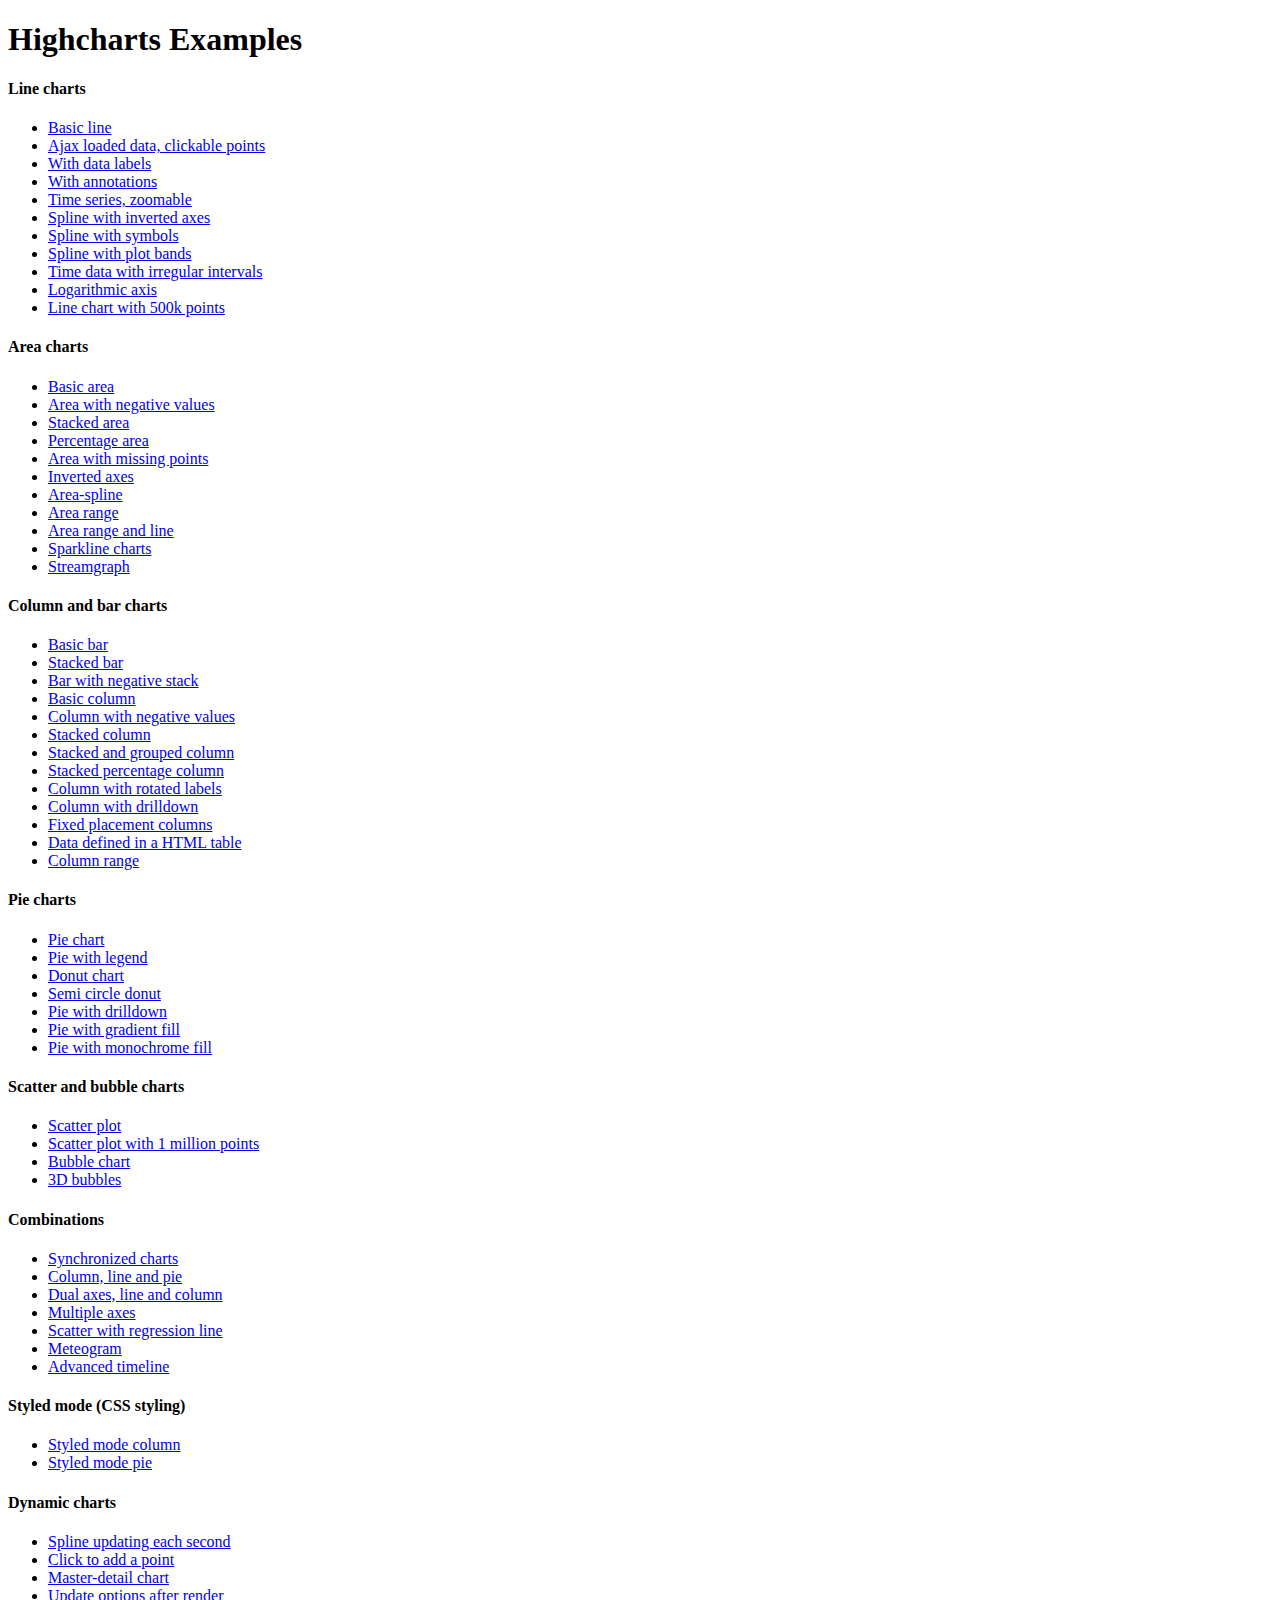
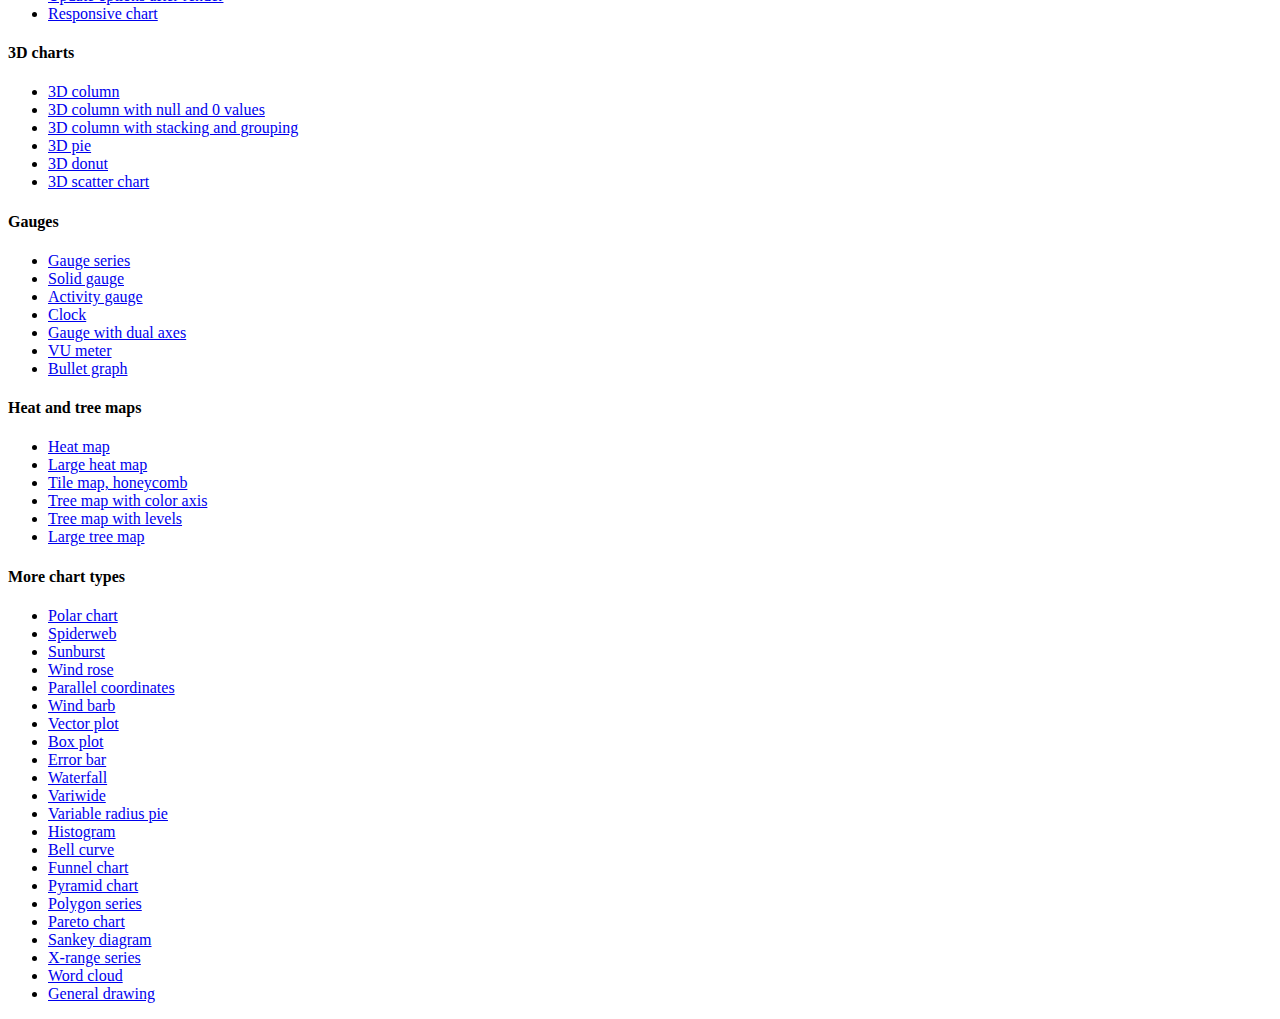
<file: static/Highcharts-6.1.0/Highcharts-6.1.0/index.htm>
<!DOCTYPE HTML PUBLIC "-//W3C//DTD HTML 4.01//EN" "http://www.w3.org/TR/html4/strict.dtd">
<html>
	<head>
		<meta http-equiv="Content-Type" content="text/html; charset=utf-8" />
		<meta name="viewport" content="width=device-width, initial-scale=1" />
		<title>Highcharts Examples</title>
	</head>
	<body>
		<h1>Highcharts Examples</h1>
		<h4>Line charts</h4>
		<ul>
			<li><a href="examples/line-basic/index.htm">Basic line</a></li>
			<li><a href="examples/line-ajax/index.htm">Ajax loaded data, clickable points</a></li>
			<li><a href="examples/line-labels/index.htm">With data labels</a></li>
			<li><a href="examples/annotations/index.htm">With annotations</a></li>
			<li><a href="examples/line-time-series/index.htm">Time series, zoomable</a></li>
			<li><a href="examples/spline-inverted/index.htm">Spline with inverted axes</a></li>
			<li><a href="examples/spline-symbols/index.htm">Spline with symbols</a></li>
			<li><a href="examples/spline-plot-bands/index.htm">Spline with plot bands</a></li>
			<li><a href="examples/spline-irregular-time/index.htm">Time data with irregular intervals</a></li>
			<li><a href="examples/line-log-axis/index.htm">Logarithmic axis</a></li>
			<li><a href="examples/line-boost/index.htm">Line chart with 500k points</a></li>
		</ul>
		<h4>Area charts</h4>
		<ul>
			<li><a href="examples/area-basic/index.htm">Basic area</a></li>
			<li><a href="examples/area-negative/index.htm">Area with negative values</a></li>
			<li><a href="examples/area-stacked/index.htm">Stacked area</a></li>
			<li><a href="examples/area-stacked-percent/index.htm">Percentage area</a></li>
			<li><a href="examples/area-missing/index.htm">Area with missing points</a></li>
			<li><a href="examples/area-inverted/index.htm">Inverted axes</a></li>
			<li><a href="examples/areaspline/index.htm">Area-spline</a></li>
			<li><a href="examples/arearange/index.htm">Area range</a></li>
			<li><a href="examples/arearange-line/index.htm">Area range and line</a></li>
			<li><a href="examples/sparkline/index.htm">Sparkline charts</a></li>
			<li><a href="examples/streamgraph/index.htm">Streamgraph</a></li>
		</ul>
		<h4>Column and bar charts</h4>
		<ul>
			<li><a href="examples/bar-basic/index.htm">Basic bar</a></li>
			<li><a href="examples/bar-stacked/index.htm">Stacked bar</a></li>
			<li><a href="examples/bar-negative-stack/index.htm">Bar with negative stack</a></li>
			<li><a href="examples/column-basic/index.htm">Basic column</a></li>
			<li><a href="examples/column-negative/index.htm">Column with negative values</a></li>
			<li><a href="examples/column-stacked/index.htm">Stacked column</a></li>
			<li><a href="examples/column-stacked-and-grouped/index.htm">Stacked and grouped column</a></li>
			<li><a href="examples/column-stacked-percent/index.htm">Stacked percentage column</a></li>
			<li><a href="examples/column-rotated-labels/index.htm">Column with rotated labels</a></li>
			<li><a href="examples/column-drilldown/index.htm">Column with drilldown</a></li>
			<li><a href="examples/column-placement/index.htm">Fixed placement columns</a></li>
			<li><a href="examples/column-parsed/index.htm">Data defined in a HTML table</a></li>
			<li><a href="examples/columnrange/index.htm">Column range</a></li>
		</ul>
		<h4>Pie charts</h4>
		<ul>
			<li><a href="examples/pie-basic/index.htm">Pie chart</a></li>
			<li><a href="examples/pie-legend/index.htm">Pie with legend</a></li>
			<li><a href="examples/pie-donut/index.htm">Donut chart</a></li>
			<li><a href="examples/pie-semi-circle/index.htm">Semi circle donut</a></li>
			<li><a href="examples/pie-drilldown/index.htm">Pie with drilldown</a></li>
			<li><a href="examples/pie-gradient/index.htm">Pie with gradient fill</a></li>
			<li><a href="examples/pie-monochrome/index.htm">Pie with monochrome fill</a></li>
		</ul>
		<h4>Scatter and bubble charts</h4>
		<ul>
			<li><a href="examples/scatter/index.htm">Scatter plot</a></li>
			<li><a href="examples/scatter-boost/index.htm">Scatter plot with 1 million points</a></li>
			<li><a href="examples/bubble/index.htm">Bubble chart</a></li>
			<li><a href="examples/bubble-3d/index.htm">3D bubbles</a></li>
		</ul>
		<h4>Combinations</h4>
		<ul>
			<li><a href="examples/synchronized-charts/index.htm">Synchronized charts</a></li>
			<li><a href="examples/combo/index.htm">Column, line and pie</a></li>
			<li><a href="examples/combo-dual-axes/index.htm">Dual axes, line and column</a></li>
			<li><a href="examples/combo-multi-axes/index.htm">Multiple axes</a></li>
			<li><a href="examples/combo-regression/index.htm">Scatter with regression line</a></li>
			<li><a href="examples/combo-meteogram/index.htm">Meteogram</a></li>
			<li><a href="examples/combo-timeline/index.htm">Advanced timeline</a></li>
		</ul>
		<h4>Styled mode (CSS styling)</h4>
		<ul>
			<li><a href="examples/styled-mode-column/index.htm">Styled mode column</a></li>
			<li><a href="examples/styled-mode-pie/index.htm">Styled mode pie</a></li>
		</ul>
		<h4>Dynamic charts</h4>
		<ul>
			<li><a href="examples/dynamic-update/index.htm">Spline updating each second</a></li>
			<li><a href="examples/dynamic-click-to-add/index.htm">Click to add a point</a></li>
			<li><a href="examples/dynamic-master-detail/index.htm">Master-detail chart</a></li>
			<li><a href="examples/chart-update/index.htm">Update options after render</a></li>
			<li><a href="examples/responsive/index.htm">Responsive chart</a></li>
		</ul>
		<h4>3D charts</h4>
		<ul>
			<li><a href="examples/3d-column-interactive/index.htm">3D column</a></li>
			<li><a href="examples/3d-column-null-values/index.htm">3D column with null and 0 values</a></li>
			<li><a href="examples/3d-column-stacking-grouping/index.htm">3D column with stacking and grouping</a></li>
			<li><a href="examples/3d-pie/index.htm">3D pie</a></li>
			<li><a href="examples/3d-pie-donut/index.htm">3D donut</a></li>
			<li><a href="examples/3d-scatter-draggable/index.htm">3D scatter chart</a></li>
		</ul>
		<h4>Gauges</h4>
		<ul>
			<li><a href="examples/gauge-speedometer/index.htm">Gauge series</a></li>
			<li><a href="examples/gauge-solid/index.htm">Solid gauge</a></li>
			<li><a href="examples/gauge-activity/index.htm">Activity gauge</a></li>
			<li><a href="examples/gauge-clock/index.htm">Clock</a></li>
			<li><a href="examples/gauge-dual/index.htm">Gauge with dual axes</a></li>
			<li><a href="examples/gauge-vu-meter/index.htm">VU meter</a></li>
			<li><a href="examples/bullet-graph/index.htm">Bullet graph</a></li>
		</ul>
		<h4>Heat and tree maps</h4>
		<ul>
			<li><a href="examples/heatmap/index.htm">Heat map</a></li>
			<li><a href="examples/heatmap-canvas/index.htm">Large heat map</a></li>
			<li><a href="examples/honeycomb-usa/index.htm">Tile map, honeycomb</a></li>
			<li><a href="examples/treemap-coloraxis/index.htm">Tree map with color axis</a></li>
			<li><a href="examples/treemap-with-levels/index.htm">Tree map with levels</a></li>
			<li><a href="examples/treemap-large-dataset/index.htm">Large tree map</a></li>
		</ul>
		<h4>More chart types</h4>
		<ul>
			<li><a href="examples/polar/index.htm">Polar chart</a></li>
			<li><a href="examples/polar-spider/index.htm">Spiderweb</a></li>
			<li><a href="examples/sunburst/index.htm">Sunburst</a></li>
			<li><a href="examples/polar-wind-rose/index.htm">Wind rose</a></li>
			<li><a href="examples/parallel-coordinates/index.htm">Parallel coordinates</a></li>
			<li><a href="examples/windbarb-series/index.htm">Wind barb</a></li>
			<li><a href="examples/vector-plot/index.htm">Vector plot</a></li>
			<li><a href="examples/box-plot/index.htm">Box plot</a></li>
			<li><a href="examples/error-bar/index.htm">Error bar</a></li>
			<li><a href="examples/waterfall/index.htm">Waterfall</a></li>
			<li><a href="examples/variwide/index.htm">Variwide</a></li>
			<li><a href="examples/variable-radius-pie/index.htm">Variable radius pie</a></li>
			<li><a href="examples/histogram/index.htm">Histogram</a></li>
			<li><a href="examples/bellcurve/index.htm">Bell curve</a></li>
			<li><a href="examples/funnel/index.htm">Funnel chart</a></li>
			<li><a href="examples/pyramid/index.htm">Pyramid chart</a></li>
			<li><a href="examples/polygon/index.htm">Polygon series</a></li>
			<li><a href="examples/pareto/index.htm">Pareto chart</a></li>
			<li><a href="examples/sankey-diagram/index.htm">Sankey diagram</a></li>
			<li><a href="examples/x-range/index.htm">X-range series</a></li>
			<li><a href="examples/wordcloud/index.htm">Word cloud</a></li>
			<li><a href="examples/renderer/index.htm">General drawing</a></li>
		</ul>
	</body>
</html>
</file>
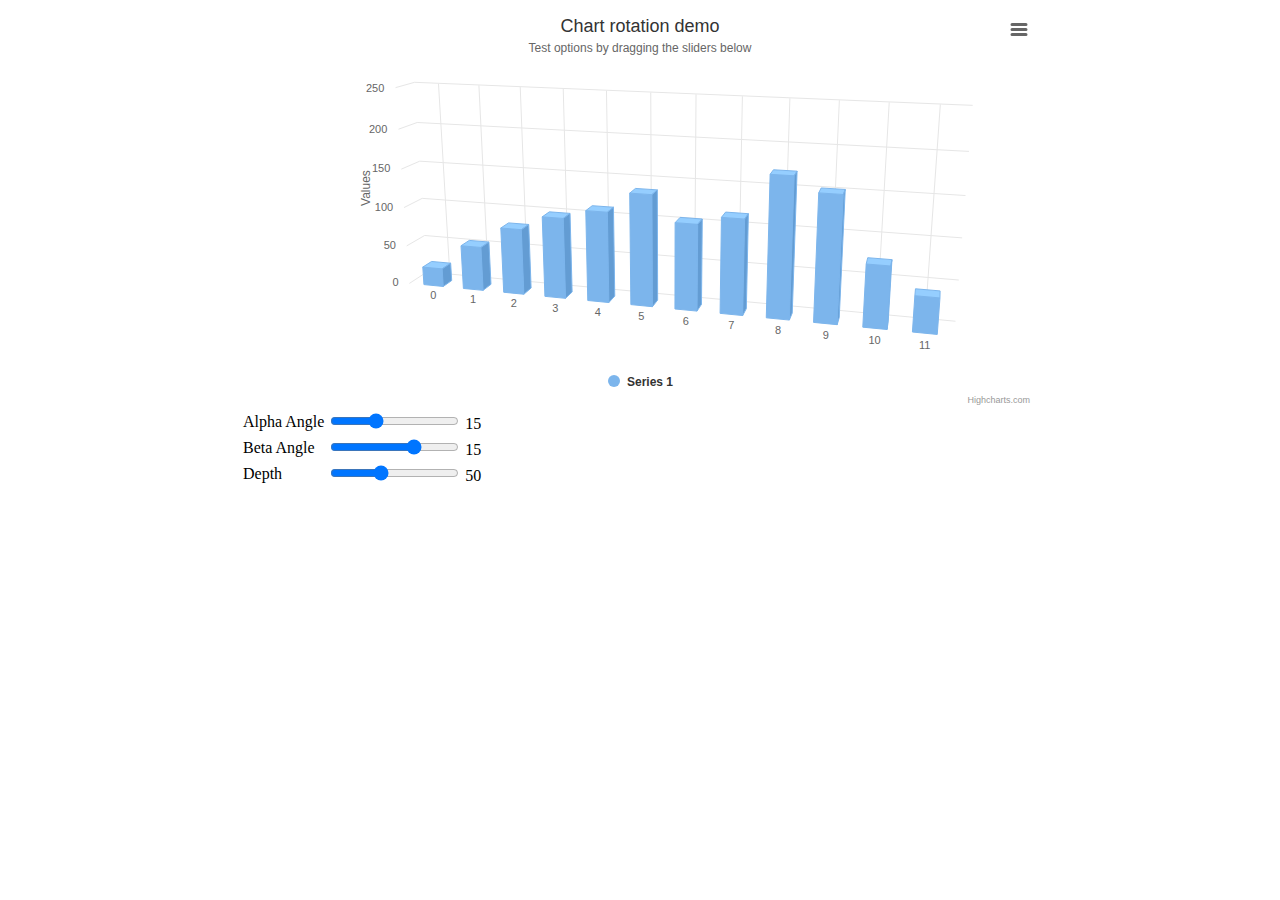
<file: static/Highcharts-6.1.0/Highcharts-6.1.0/examples/3d-column-interactive/index.htm>
<!DOCTYPE HTML>
<html>
	<head>
		<meta http-equiv="Content-Type" content="text/html; charset=utf-8">
		<meta name="viewport" content="width=device-width, initial-scale=1">
		<title>Highcharts Example</title>

		<style type="text/css">
#container, #sliders {
    min-width: 310px; 
    max-width: 800px;
    margin: 0 auto;
}
#container {
    height: 400px; 
}
		</style>
	</head>
	<body>
<script src="https://code.jquery.com/jquery-3.1.1.min.js"></script>
<script src="../../code/highcharts.js"></script>
<script src="../../code/highcharts-3d.js"></script>
<script src="../../code/modules/exporting.js"></script>
<script src="../../code/modules/export-data.js"></script>

<div id="container"></div>
<div id="sliders">
    <table>
        <tr>
        	<td>Alpha Angle</td>
        	<td><input id="alpha" type="range" min="0" max="45" value="15"/> <span id="alpha-value" class="value"></span></td>
        </tr>
        <tr>
        	<td>Beta Angle</td>
        	<td><input id="beta" type="range" min="-45" max="45" value="15"/> <span id="beta-value" class="value"></span></td>
        </tr>
        <tr>
        	<td>Depth</td>
        	<td><input id="depth" type="range" min="20" max="100" value="50"/> <span id="depth-value" class="value"></span></td>
        </tr>
    </table>
</div>


		<script type="text/javascript">

// Set up the chart
var chart = new Highcharts.Chart({
    chart: {
        renderTo: 'container',
        type: 'column',
        options3d: {
            enabled: true,
            alpha: 15,
            beta: 15,
            depth: 50,
            viewDistance: 25
        }
    },
    title: {
        text: 'Chart rotation demo'
    },
    subtitle: {
        text: 'Test options by dragging the sliders below'
    },
    plotOptions: {
        column: {
            depth: 25
        }
    },
    series: [{
        data: [29.9, 71.5, 106.4, 129.2, 144.0, 176.0, 135.6, 148.5, 216.4, 194.1, 95.6, 54.4]
    }]
});

function showValues() {
    $('#alpha-value').html(chart.options.chart.options3d.alpha);
    $('#beta-value').html(chart.options.chart.options3d.beta);
    $('#depth-value').html(chart.options.chart.options3d.depth);
}

// Activate the sliders
$('#sliders input').on('input change', function () {
    chart.options.chart.options3d[this.id] = parseFloat(this.value);
    showValues();
    chart.redraw(false);
});

showValues();
		</script>
	</body>
</html>
</file>
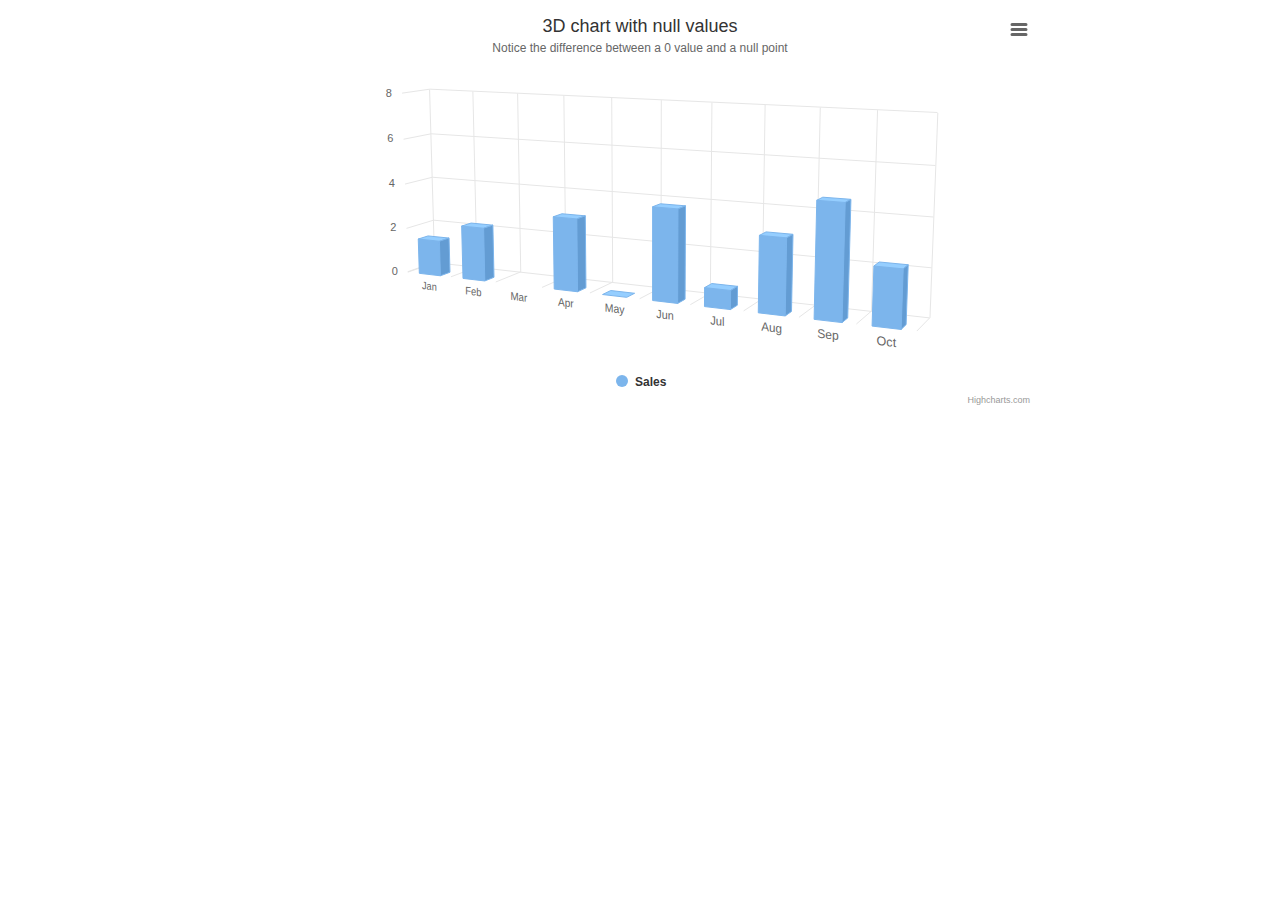
<file: static/Highcharts-6.1.0/Highcharts-6.1.0/examples/3d-column-null-values/index.htm>
<!DOCTYPE HTML>
<html>
	<head>
		<meta http-equiv="Content-Type" content="text/html; charset=utf-8">
		<meta name="viewport" content="width=device-width, initial-scale=1">
		<title>Highcharts Example</title>

		<style type="text/css">
#container {
    height: 400px; 
    min-width: 310px; 
    max-width: 800px;
    margin: 0 auto;
}
		</style>
	</head>
	<body>

<script src="../../code/highcharts.js"></script>
<script src="../../code/highcharts-3d.js"></script>
<script src="../../code/modules/exporting.js"></script>
<script src="../../code/modules/export-data.js"></script>

<div id="container" style="height: 400px"></div>


		<script type="text/javascript">

Highcharts.chart('container', {
    chart: {
        type: 'column',
        options3d: {
            enabled: true,
            alpha: 10,
            beta: 25,
            depth: 70
        }
    },
    title: {
        text: '3D chart with null values'
    },
    subtitle: {
        text: 'Notice the difference between a 0 value and a null point'
    },
    plotOptions: {
        column: {
            depth: 25
        }
    },
    xAxis: {
        categories: Highcharts.getOptions().lang.shortMonths,
        labels: {
            skew3d: true,
            style: {
                fontSize: '16px'
            }
        }
    },
    yAxis: {
        title: {
            text: null
        }
    },
    series: [{
        name: 'Sales',
        data: [2, 3, null, 4, 0, 5, 1, 4, 6, 3]
    }]
});
		</script>
	</body>
</html>
</file>
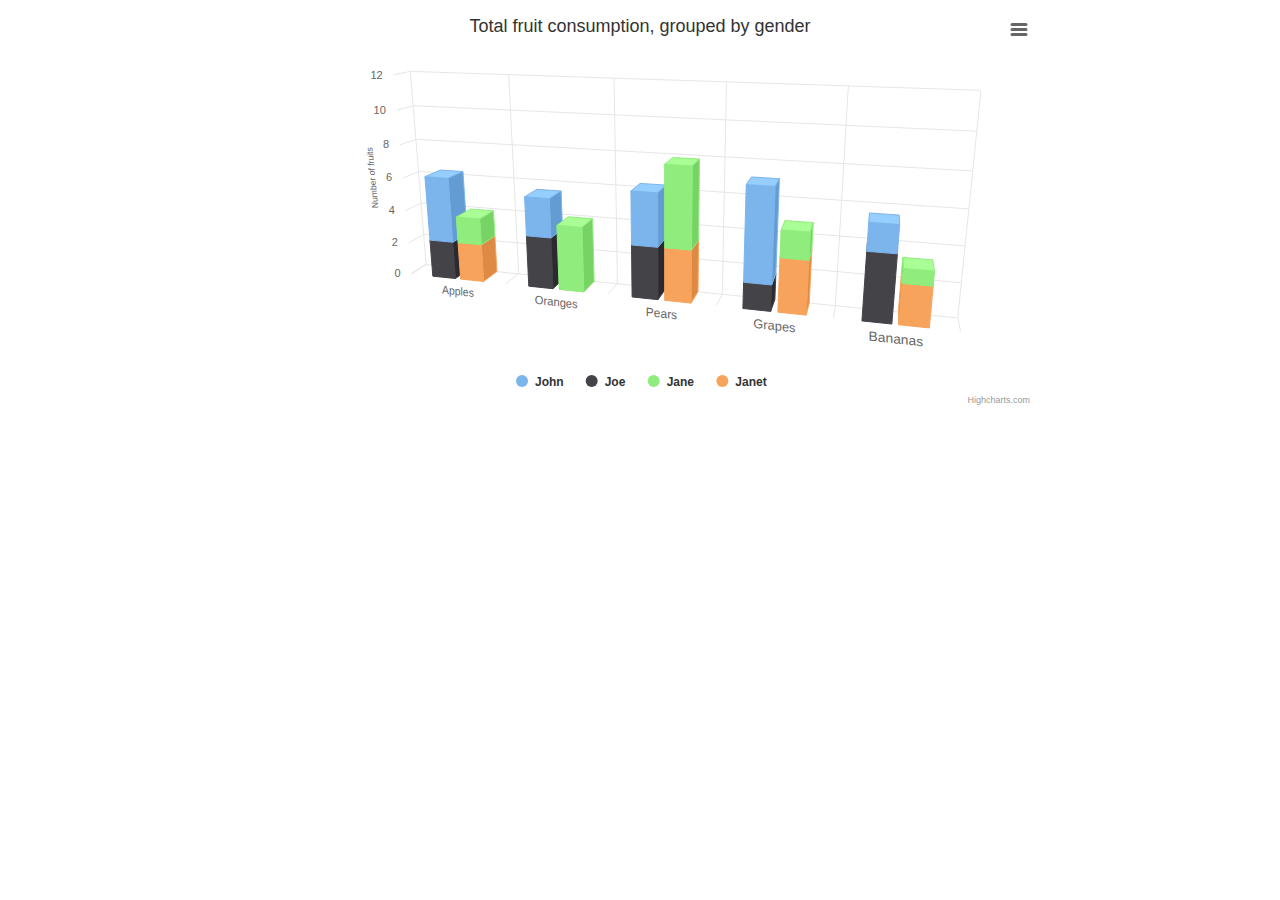
<file: static/Highcharts-6.1.0/Highcharts-6.1.0/examples/3d-column-stacking-grouping/index.htm>
<!DOCTYPE HTML>
<html>
	<head>
		<meta http-equiv="Content-Type" content="text/html; charset=utf-8">
		<meta name="viewport" content="width=device-width, initial-scale=1">
		<title>Highcharts Example</title>

		<style type="text/css">
#container {
    height: 400px; 
    min-width: 310px; 
    max-width: 800px;
    margin: 0 auto;
}
		</style>
	</head>
	<body>

<script src="../../code/highcharts.js"></script>
<script src="../../code/highcharts-3d.js"></script>
<script src="../../code/modules/exporting.js"></script>
<script src="../../code/modules/export-data.js"></script>

<div id="container" style="height: 400px"></div>


		<script type="text/javascript">

Highcharts.chart('container', {
    chart: {
        type: 'column',
        options3d: {
            enabled: true,
            alpha: 15,
            beta: 15,
            viewDistance: 25,
            depth: 40
        }
    },

    title: {
        text: 'Total fruit consumption, grouped by gender'
    },

    xAxis: {
        categories: ['Apples', 'Oranges', 'Pears', 'Grapes', 'Bananas'],
        labels: {
            skew3d: true,
            style: {
                fontSize: '16px'
            }
        }
    },

    yAxis: {
        allowDecimals: false,
        min: 0,
        title: {
            text: 'Number of fruits',
            skew3d: true
        }
    },

    tooltip: {
        headerFormat: '<b>{point.key}</b><br>',
        pointFormat: '<span style="color:{series.color}">\u25CF</span> {series.name}: {point.y} / {point.stackTotal}'
    },

    plotOptions: {
        column: {
            stacking: 'normal',
            depth: 40
        }
    },

    series: [{
        name: 'John',
        data: [5, 3, 4, 7, 2],
        stack: 'male'
    }, {
        name: 'Joe',
        data: [3, 4, 4, 2, 5],
        stack: 'male'
    }, {
        name: 'Jane',
        data: [2, 5, 6, 2, 1],
        stack: 'female'
    }, {
        name: 'Janet',
        data: [3, 0, 4, 4, 3],
        stack: 'female'
    }]
});


		</script>
	</body>
</html>
</file>
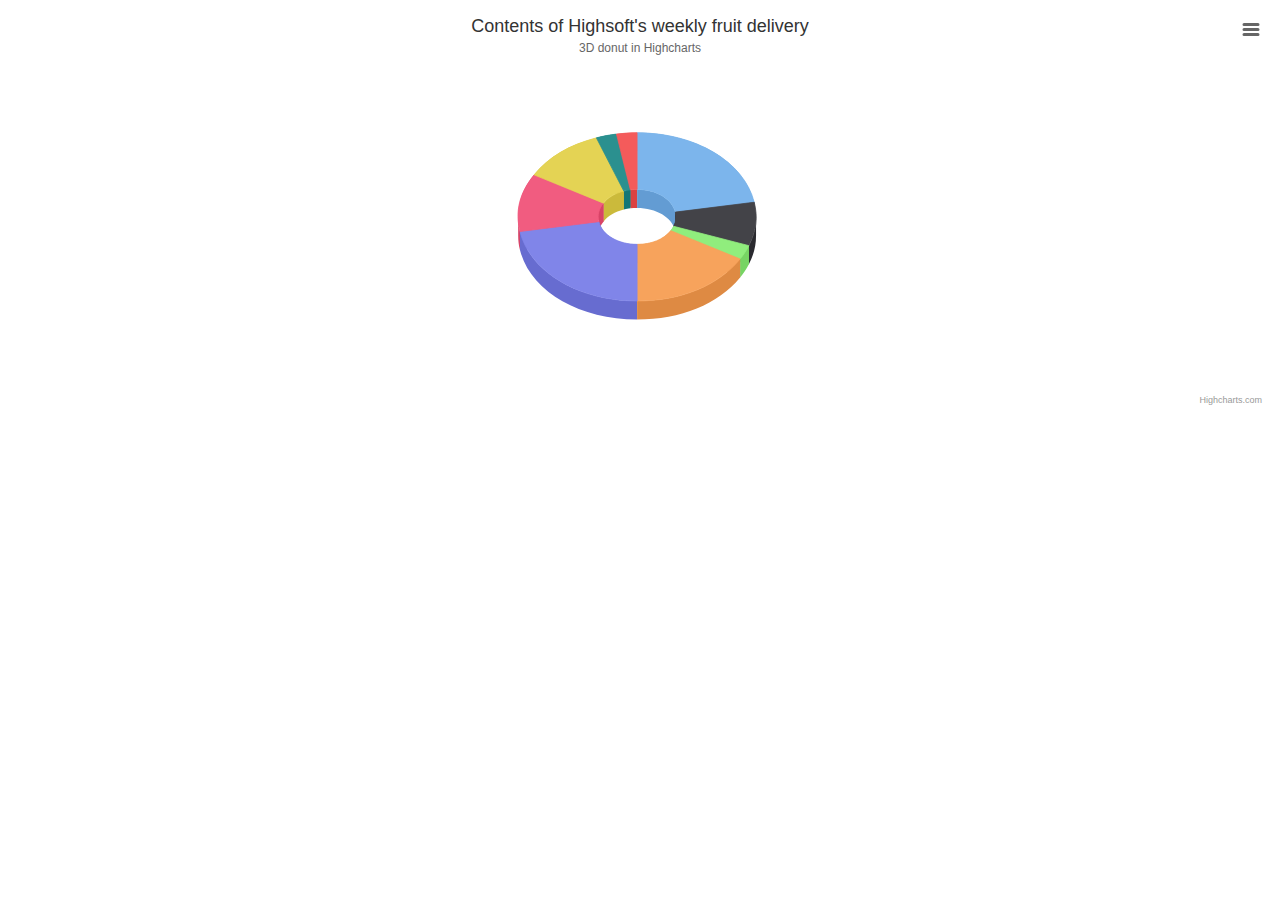
<file: static/Highcharts-6.1.0/Highcharts-6.1.0/examples/3d-pie-donut/index.htm>
<!DOCTYPE HTML>
<html>
	<head>
		<meta http-equiv="Content-Type" content="text/html; charset=utf-8">
		<meta name="viewport" content="width=device-width, initial-scale=1">
		<title>Highcharts Example</title>

		<style type="text/css">

		</style>
	</head>
	<body>

<script src="../../code/highcharts.js"></script>
<script src="../../code/highcharts-3d.js"></script>
<script src="../../code/modules/exporting.js"></script>
<script src="../../code/modules/export-data.js"></script>

<div id="container" style="height: 400px"></div>


		<script type="text/javascript">

Highcharts.chart('container', {
    chart: {
        type: 'pie',
        options3d: {
            enabled: true,
            alpha: 45
        }
    },
    title: {
        text: 'Contents of Highsoft\'s weekly fruit delivery'
    },
    subtitle: {
        text: '3D donut in Highcharts'
    },
    plotOptions: {
        pie: {
            innerSize: 100,
            depth: 45
        }
    },
    series: [{
        name: 'Delivered amount',
        data: [
            ['Bananas', 8],
            ['Kiwi', 3],
            ['Mixed nuts', 1],
            ['Oranges', 6],
            ['Apples', 8],
            ['Pears', 4],
            ['Clementines', 4],
            ['Reddish (bag)', 1],
            ['Grapes (bunch)', 1]
        ]
    }]
});
		</script>
	</body>
</html>
</file>
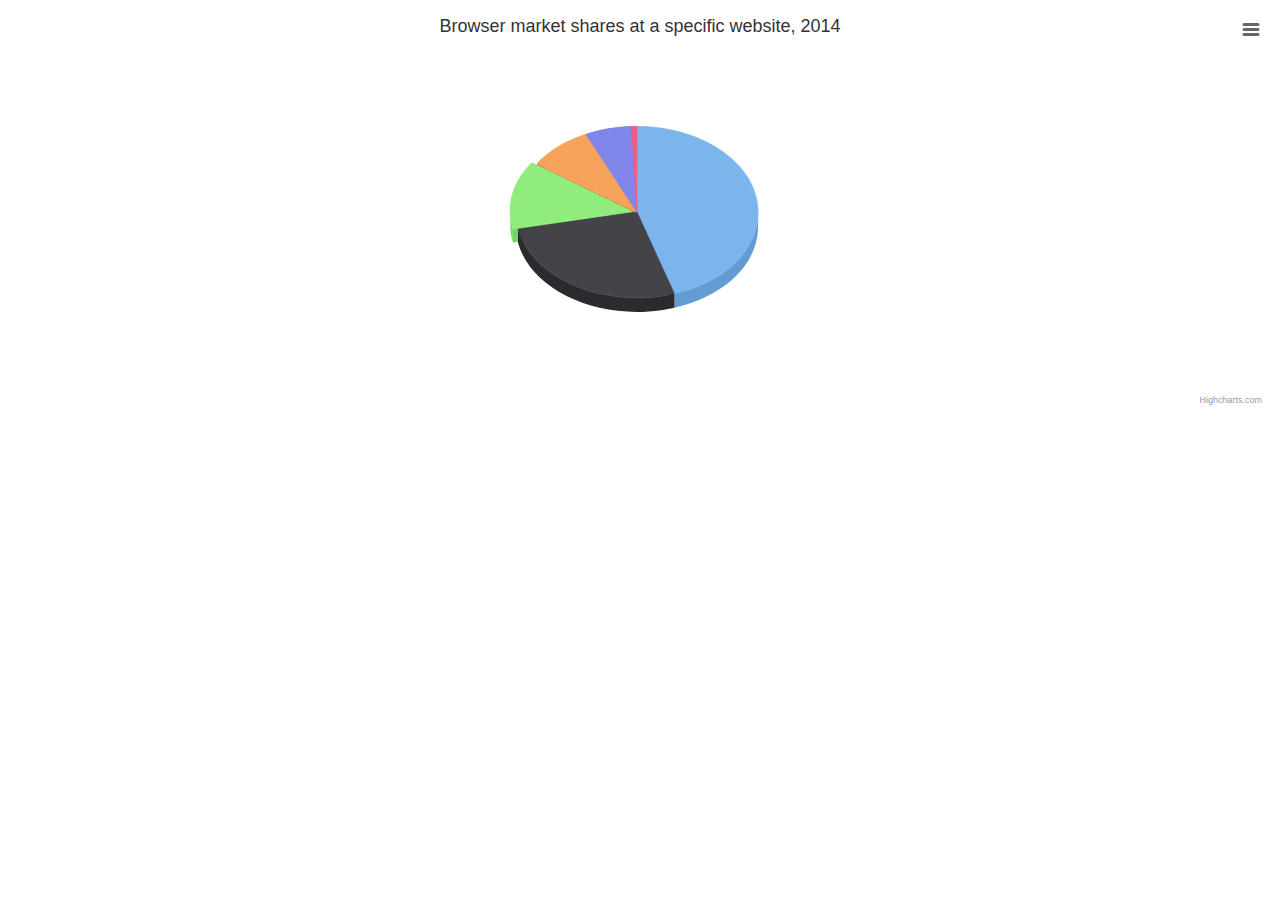
<file: static/Highcharts-6.1.0/Highcharts-6.1.0/examples/3d-pie/index.htm>
<!DOCTYPE HTML>
<html>
	<head>
		<meta http-equiv="Content-Type" content="text/html; charset=utf-8">
		<meta name="viewport" content="width=device-width, initial-scale=1">
		<title>Highcharts Example</title>

		<style type="text/css">

		</style>
	</head>
	<body>

<script src="../../code/highcharts.js"></script>
<script src="../../code/highcharts-3d.js"></script>
<script src="../../code/modules/exporting.js"></script>
<script src="../../code/modules/export-data.js"></script>

<div id="container" style="height: 400px"></div>


		<script type="text/javascript">

Highcharts.chart('container', {
    chart: {
        type: 'pie',
        options3d: {
            enabled: true,
            alpha: 45,
            beta: 0
        }
    },
    title: {
        text: 'Browser market shares at a specific website, 2014'
    },
    tooltip: {
        pointFormat: '{series.name}: <b>{point.percentage:.1f}%</b>'
    },
    plotOptions: {
        pie: {
            allowPointSelect: true,
            cursor: 'pointer',
            depth: 35,
            dataLabels: {
                enabled: true,
                format: '{point.name}'
            }
        }
    },
    series: [{
        type: 'pie',
        name: 'Browser share',
        data: [
            ['Firefox', 45.0],
            ['IE', 26.8],
            {
                name: 'Chrome',
                y: 12.8,
                sliced: true,
                selected: true
            },
            ['Safari', 8.5],
            ['Opera', 6.2],
            ['Others', 0.7]
        ]
    }]
});
		</script>
	</body>
</html>
</file>
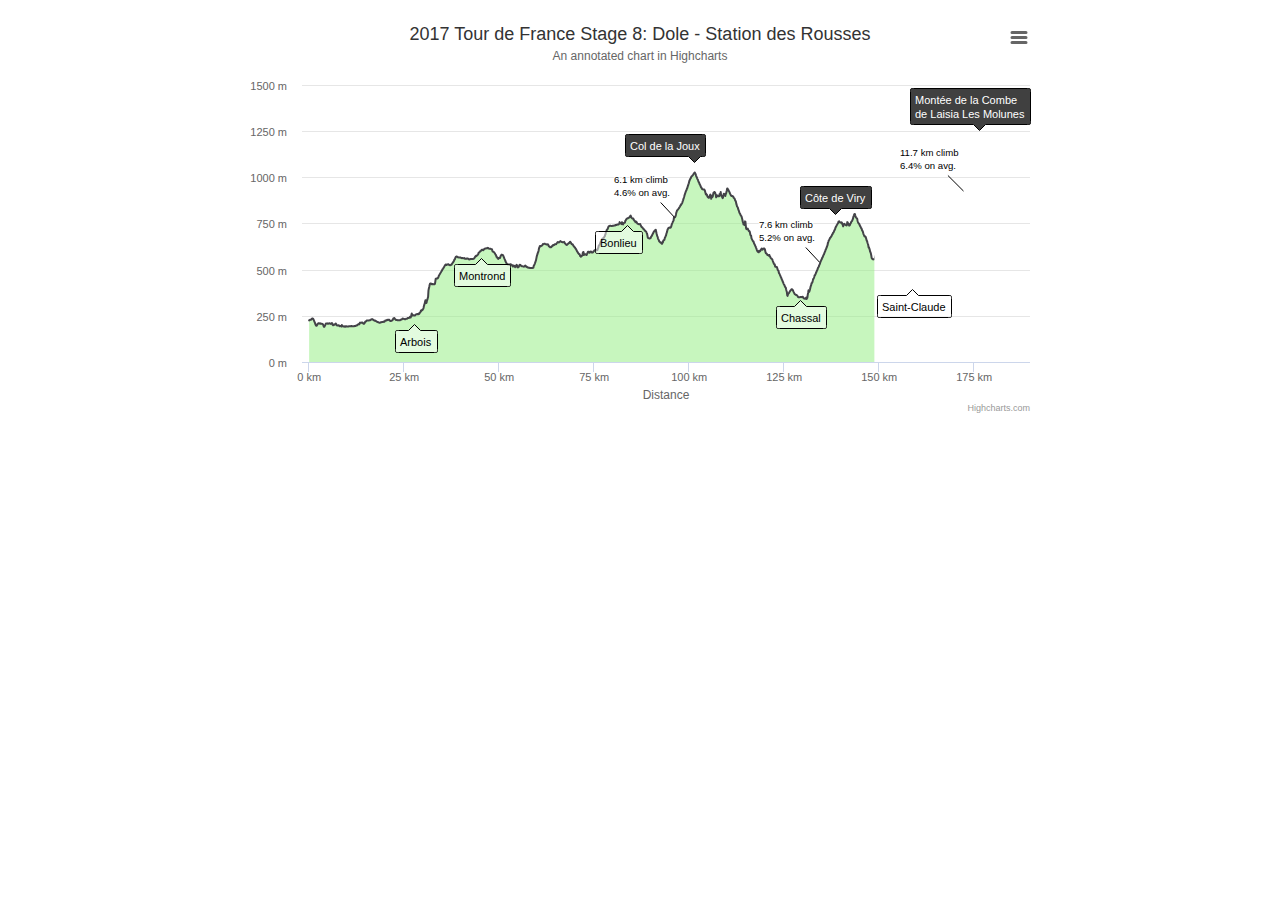
<file: static/Highcharts-6.1.0/Highcharts-6.1.0/examples/annotations/index.htm>
<!DOCTYPE HTML>
<html>
	<head>
		<meta http-equiv="Content-Type" content="text/html; charset=utf-8">
		<meta name="viewport" content="width=device-width, initial-scale=1">
		<title>Highcharts Example</title>

		<style type="text/css">
#container {
    max-width: 800px;
    min-width: 380px;
    height: 400px;
    margin: 1em auto;
}
		</style>
	</head>
	<body>
<script src="../../code/highcharts.js"></script>
<script src="../../code/modules/annotations.js"></script>
<script src="../../code/modules/exporting.js"></script>
<script src="../../code/modules/export-data.js"></script>

<div id="container" style="height: 400px; min-width: 380px"></div>




		<script type="text/javascript">
// Data generated from http://www.bikeforums.net/professional-cycling-fans/1113087-2017-tour-de-france-gpx-tcx-files.html
var elevationData = [
    [0.0, 225],
    [0.1, 226],
    [0.2, 228],
    [0.3, 228],
    [0.4, 229],
    [0.5, 229],
    [0.6, 230],
    [0.7, 234],
    [0.8, 235],
    [0.9, 236],
    [1.0, 235],
    [1.1, 232],
    [1.2, 228],
    [1.3, 223],
    [1.4, 218],
    [1.5, 214],
    [1.6, 207],
    [1.7, 202],
    [1.8, 198],
    [1.9, 196],
    [2.0, 197],
    [2.1, 200],
    [2.2, 205],
    [2.3, 206],
    [2.4, 210],
    [2.5, 210],
    [2.6, 210],
    [2.7, 209],
    [2.8, 208],
    [2.9, 207],
    [3.0, 209],
    [3.1, 208],
    [3.2, 207],
    [3.3, 207],
    [3.4, 206],
    [3.5, 206],
    [3.6, 205],
    [3.7, 201],
    [3.8, 195],
    [3.9, 191],
    [4.0, 191],
    [4.1, 195],
    [4.2, 199],
    [4.3, 203],
    [4.4, 208],
    [4.5, 208],
    [4.6, 208],
    [4.7, 208],
    [4.8, 209],
    [4.9, 207],
    [5.0, 207],
    [5.1, 208],
    [5.2, 209],
    [5.3, 208],
    [5.4, 210],
    [5.5, 209],
    [5.6, 209],
    [5.7, 206],
    [5.8, 207],
    [5.9, 209],
    [6.0, 211],
    [6.1, 206],
    [6.2, 201],
    [6.3, 199],
    [6.4, 200],
    [6.5, 202],
    [6.6, 203],
    [6.7, 202],
    [6.8, 204],
    [6.9, 206],
    [7.0, 208],
    [7.1, 205],
    [7.2, 202],
    [7.3, 198],
    [7.4, 198],
    [7.5, 198],
    [7.6, 198],
    [7.7, 198],
    [7.8, 199],
    [7.9, 197],
    [8.0, 194],
    [8.1, 194],
    [8.2, 195],
    [8.3, 195],
    [8.4, 196],
    [8.5, 192],
    [8.6, 200],
    [8.7, 197],
    [8.8, 194],
    [8.9, 194],
    [9.0, 193],
    [9.1, 192],
    [9.2, 192],
    [9.3, 193],
    [9.4, 191],
    [9.5, 191],
    [9.6, 193],
    [9.7, 193],
    [9.8, 194],
    [9.9, 192],
    [10.0, 192],
    [10.1, 192],
    [10.2, 192],
    [10.3, 192],
    [10.4, 193],
    [10.5, 193],
    [10.6, 193],
    [10.7, 193],
    [10.8, 194],
    [10.9, 194],
    [11.0, 194],
    [11.1, 195],
    [11.2, 194],
    [11.3, 194],
    [11.4, 194],
    [11.5, 194],
    [11.6, 193],
    [11.7, 194],
    [11.8, 194],
    [11.9, 194],
    [12.0, 195],
    [12.1, 195],
    [12.2, 195],
    [12.3, 197],
    [12.4, 197],
    [12.5, 197],
    [12.6, 198],
    [12.7, 201],
    [12.8, 202],
    [12.9, 203],
    [13.0, 205],
    [13.1, 205],
    [13.2, 204],
    [13.3, 210],
    [13.4, 213],
    [13.5, 212],
    [13.6, 213],
    [13.7, 213],
    [13.8, 213],
    [13.9, 214],
    [14.0, 214],
    [14.1, 212],
    [14.2, 209],
    [14.3, 207],
    [14.4, 207],
    [14.5, 208],
    [14.6, 211],
    [14.7, 215],
    [14.8, 219],
    [14.9, 219],
    [15.0, 221],
    [15.1, 224],
    [15.2, 224],
    [15.3, 225],
    [15.4, 225],
    [15.5, 225],
    [15.6, 225],
    [15.7, 225],
    [15.8, 225],
    [15.9, 226],
    [16.0, 226],
    [16.1, 227],
    [16.2, 227],
    [16.3, 230],
    [16.4, 231],
    [16.5, 231],
    [16.6, 232],
    [16.7, 230],
    [16.8, 229],
    [16.9, 228],
    [17.0, 226],
    [17.1, 226],
    [17.2, 224],
    [17.3, 223],
    [17.4, 224],
    [17.5, 223],
    [17.6, 221],
    [17.7, 220],
    [17.8, 218],
    [17.9, 217],
    [18.0, 216],
    [18.1, 216],
    [18.2, 215],
    [18.3, 214],
    [18.4, 213],
    [18.5, 212],
    [18.6, 212],
    [18.7, 213],
    [18.8, 214],
    [18.9, 215],
    [19.0, 215],
    [19.1, 216],
    [19.2, 217],
    [19.3, 216],
    [19.4, 216],
    [19.5, 217],
    [19.6, 219],
    [19.7, 218],
    [19.8, 218],
    [19.9, 220],
    [20.0, 224],
    [20.1, 224],
    [20.2, 225],
    [20.3, 224],
    [20.4, 225],
    [20.5, 228],
    [20.6, 228],
    [20.7, 227],
    [20.8, 228],
    [20.9, 228],
    [21.0, 228],
    [21.1, 229],
    [21.2, 225],
    [21.3, 223],
    [21.4, 222],
    [21.5, 222],
    [21.6, 223],
    [21.7, 224],
    [21.8, 224],
    [21.9, 226],
    [22.0, 228],
    [22.1, 233],
    [22.2, 237],
    [22.3, 237],
    [22.4, 238],
    [22.5, 236],
    [22.6, 232],
    [22.7, 232],
    [22.8, 228],
    [22.9, 227],
    [23.0, 227],
    [23.1, 227],
    [23.2, 227],
    [23.3, 226],
    [23.4, 226],
    [23.5, 226],
    [23.6, 226],
    [23.7, 226],
    [23.8, 226],
    [23.9, 226],
    [24.0, 228],
    [24.1, 228],
    [24.2, 229],
    [24.3, 230],
    [24.4, 230],
    [24.5, 233],
    [24.6, 235],
    [24.7, 234],
    [24.8, 234],
    [24.9, 233],
    [25.0, 233],
    [25.1, 232],
    [25.2, 232],
    [25.3, 232],
    [25.4, 232],
    [25.5, 234],
    [25.6, 234],
    [25.7, 234],
    [25.8, 234],
    [25.9, 237],
    [26.0, 238],
    [26.1, 238],
    [26.2, 238],
    [26.3, 240],
    [26.4, 240],
    [26.5, 244],
    [26.6, 241],
    [26.7, 241],
    [26.8, 245],
    [26.9, 254],
    [27.0, 262],
    [27.1, 255],
    [27.2, 255],
    [27.3, 251],
    [27.4, 252],
    [27.5, 253],
    [27.6, 253],
    [27.7, 251],
    [27.8, 251],
    [27.9, 254],
    [28.0, 255],
    [28.1, 257],
    [28.2, 259],
    [28.3, 259],
    [28.4, 259],
    [28.5, 260],
    [28.6, 258],
    [28.7, 258],
    [28.8, 262],
    [28.9, 260],
    [29.0, 262],
    [29.1, 266],
    [29.2, 268],
    [29.3, 270],
    [29.4, 278],
    [29.5, 276],
    [29.6, 278],
    [29.7, 282],
    [29.8, 281],
    [29.9, 284],
    [30.0, 287],
    [30.1, 292],
    [30.2, 303],
    [30.3, 309],
    [30.4, 317],
    [30.5, 324],
    [30.6, 334],
    [30.7, 334],
    [30.8, 319],
    [30.9, 321],
    [31.0, 333],
    [31.1, 337],
    [31.2, 345],
    [31.3, 352],
    [31.4, 386],
    [31.5, 398],
    [31.6, 406],
    [31.7, 416],
    [31.8, 423],
    [31.9, 425],
    [32.0, 425],
    [32.1, 424],
    [32.2, 423],
    [32.3, 421],
    [32.4, 421],
    [32.5, 422],
    [32.6, 421],
    [32.7, 421],
    [32.8, 421],
    [32.9, 421],
    [33.0, 421],
    [33.1, 423],
    [33.2, 435],
    [33.3, 450],
    [33.4, 451],
    [33.5, 452],
    [33.6, 452],
    [33.7, 452],
    [33.8, 452],
    [33.9, 455],
    [34.0, 459],
    [34.1, 465],
    [34.2, 469],
    [34.3, 473],
    [34.4, 476],
    [34.5, 480],
    [34.6, 483],
    [34.7, 487],
    [34.8, 490],
    [34.9, 494],
    [35.0, 497],
    [35.1, 502],
    [35.2, 504],
    [35.3, 507],
    [35.4, 511],
    [35.5, 514],
    [35.6, 518],
    [35.7, 521],
    [35.8, 524],
    [35.9, 527],
    [36.0, 528],
    [36.1, 525],
    [36.2, 526],
    [36.3, 528],
    [36.4, 528],
    [36.5, 528],
    [36.6, 529],
    [36.7, 528],
    [36.8, 526],
    [36.9, 525],
    [37.0, 524],
    [37.1, 524],
    [37.2, 524],
    [37.3, 525],
    [37.4, 528],
    [37.5, 528],
    [37.6, 532],
    [37.7, 534],
    [37.8, 538],
    [37.9, 540],
    [38.0, 544],
    [38.1, 546],
    [38.2, 554],
    [38.3, 555],
    [38.4, 559],
    [38.5, 566],
    [38.6, 568],
    [38.7, 571],
    [38.8, 571],
    [38.9, 570],
    [39.0, 569],
    [39.1, 567],
    [39.2, 567],
    [39.3, 566],
    [39.4, 566],
    [39.5, 566],
    [39.6, 566],
    [39.7, 566],
    [39.8, 566],
    [39.9, 565],
    [40.0, 563],
    [40.1, 562],
    [40.2, 563],
    [40.3, 563],
    [40.4, 562],
    [40.5, 562],
    [40.6, 562],
    [40.7, 561],
    [40.8, 563],
    [40.9, 561],
    [41.0, 559],
    [41.1, 559],
    [41.2, 559],
    [41.3, 558],
    [41.4, 559],
    [41.5, 560],
    [41.6, 560],
    [41.7, 560],
    [41.8, 559],
    [41.9, 557],
    [42.0, 556],
    [42.1, 555],
    [42.2, 555],
    [42.3, 556],
    [42.4, 557],
    [42.5, 557],
    [42.6, 557],
    [42.7, 557],
    [42.8, 557],
    [42.9, 557],
    [43.0, 557],
    [43.1, 557],
    [43.2, 558],
    [43.3, 559],
    [43.4, 560],
    [43.5, 563],
    [43.6, 566],
    [43.7, 570],
    [43.8, 572],
    [43.9, 575],
    [44.0, 573],
    [44.1, 576],
    [44.2, 577],
    [44.3, 579],
    [44.4, 581],
    [44.5, 584],
    [44.6, 591],
    [44.7, 593],
    [44.8, 594],
    [44.9, 596],
    [45.0, 599],
    [45.1, 601],
    [45.2, 601],
    [45.3, 604],
    [45.4, 607],
    [45.5, 607],
    [45.6, 607],
    [45.7, 607],
    [45.8, 605],
    [45.9, 607],
    [46.0, 609],
    [46.1, 612],
    [46.2, 613],
    [46.3, 614],
    [46.4, 614],
    [46.5, 614],
    [46.6, 616],
    [46.7, 616],
    [46.8, 615],
    [46.9, 615],
    [47.0, 618],
    [47.1, 617],
    [47.2, 615],
    [47.3, 614],
    [47.4, 613],
    [47.5, 613],
    [47.6, 613],
    [47.7, 613],
    [47.8, 612],
    [47.9, 612],
    [48.0, 609],
    [48.1, 610],
    [48.2, 603],
    [48.3, 598],
    [48.4, 598],
    [48.5, 596],
    [48.6, 595],
    [48.7, 593],
    [48.8, 590],
    [48.9, 587],
    [49.0, 583],
    [49.1, 580],
    [49.2, 576],
    [49.3, 569],
    [49.4, 568],
    [49.5, 566],
    [49.6, 560],
    [49.7, 559],
    [49.8, 558],
    [49.9, 562],
    [50.0, 564],
    [50.1, 563],
    [50.2, 563],
    [50.3, 567],
    [50.4, 574],
    [50.5, 577],
    [50.6, 580],
    [50.7, 581],
    [50.8, 579],
    [50.9, 579],
    [51.0, 578],
    [51.1, 574],
    [51.2, 569],
    [51.3, 564],
    [51.4, 558],
    [51.5, 554],
    [51.6, 550],
    [51.7, 543],
    [51.8, 539],
    [51.9, 536],
    [52.0, 532],
    [52.1, 530],
    [52.2, 529],
    [52.3, 528],
    [52.4, 528],
    [52.5, 528],
    [52.6, 528],
    [52.7, 527],
    [52.8, 527],
    [52.9, 528],
    [53.0, 529],
    [53.1, 528],
    [53.2, 526],
    [53.3, 526],
    [53.4, 524],
    [53.5, 519],
    [53.6, 517],
    [53.7, 517],
    [53.8, 522],
    [53.9, 521],
    [54.0, 520],
    [54.1, 518],
    [54.2, 513],
    [54.3, 518],
    [54.4, 520],
    [54.5, 523],
    [54.6, 526],
    [54.7, 522],
    [54.8, 513],
    [54.9, 512],
    [55.0, 513],
    [55.1, 513],
    [55.2, 518],
    [55.3, 522],
    [55.4, 526],
    [55.5, 526],
    [55.6, 525],
    [55.7, 522],
    [55.8, 520],
    [55.9, 519],
    [56.0, 518],
    [56.1, 518],
    [56.2, 518],
    [56.3, 517],
    [56.4, 516],
    [56.5, 517],
    [56.6, 517],
    [56.7, 517],
    [56.8, 521],
    [56.9, 522],
    [57.0, 518],
    [57.1, 517],
    [57.2, 514],
    [57.3, 515],
    [57.4, 513],
    [57.5, 511],
    [57.6, 511],
    [57.7, 511],
    [57.8, 510],
    [57.9, 510],
    [58.0, 509],
    [58.1, 509],
    [58.2, 509],
    [58.3, 509],
    [58.4, 509],
    [58.5, 509],
    [58.6, 509],
    [58.7, 509],
    [58.8, 509],
    [58.9, 510],
    [59.0, 510],
    [59.1, 521],
    [59.2, 524],
    [59.3, 528],
    [59.4, 533],
    [59.5, 539],
    [59.6, 545],
    [59.7, 551],
    [59.8, 562],
    [59.9, 572],
    [60.0, 579],
    [60.1, 585],
    [60.2, 593],
    [60.3, 596],
    [60.4, 605],
    [60.5, 617],
    [60.6, 620],
    [60.7, 627],
    [60.8, 628],
    [60.9, 627],
    [61.0, 627],
    [61.1, 628],
    [61.2, 629],
    [61.3, 632],
    [61.4, 634],
    [61.5, 638],
    [61.6, 637],
    [61.7, 638],
    [61.8, 639],
    [61.9, 640],
    [62.0, 640],
    [62.1, 639],
    [62.2, 639],
    [62.3, 637],
    [62.4, 637],
    [62.5, 636],
    [62.6, 637],
    [62.7, 636],
    [62.8, 637],
    [62.9, 635],
    [63.0, 629],
    [63.1, 626],
    [63.2, 626],
    [63.3, 623],
    [63.4, 621],
    [63.5, 621],
    [63.6, 621],
    [63.7, 622],
    [63.8, 625],
    [63.9, 626],
    [64.0, 629],
    [64.1, 631],
    [64.2, 633],
    [64.3, 631],
    [64.4, 632],
    [64.5, 634],
    [64.6, 637],
    [64.7, 637],
    [64.8, 637],
    [64.9, 637],
    [65.0, 638],
    [65.1, 641],
    [65.2, 644],
    [65.3, 646],
    [65.4, 649],
    [65.5, 648],
    [65.6, 647],
    [65.7, 647],
    [65.8, 649],
    [65.9, 650],
    [66.0, 651],
    [66.1, 654],
    [66.2, 652],
    [66.3, 651],
    [66.4, 650],
    [66.5, 650],
    [66.6, 649],
    [66.7, 648],
    [66.8, 648],
    [66.9, 648],
    [67.0, 649],
    [67.1, 650],
    [67.2, 647],
    [67.3, 642],
    [67.4, 641],
    [67.5, 638],
    [67.6, 636],
    [67.7, 635],
    [67.8, 633],
    [67.9, 636],
    [68.0, 638],
    [68.1, 639],
    [68.2, 641],
    [68.3, 643],
    [68.4, 644],
    [68.5, 645],
    [68.6, 649],
    [68.7, 651],
    [68.8, 648],
    [68.9, 645],
    [69.0, 640],
    [69.1, 637],
    [69.2, 637],
    [69.3, 637],
    [69.4, 635],
    [69.5, 630],
    [69.6, 628],
    [69.7, 625],
    [69.8, 622],
    [69.9, 620],
    [70.0, 618],
    [70.1, 613],
    [70.2, 612],
    [70.3, 608],
    [70.4, 603],
    [70.5, 599],
    [70.6, 597],
    [70.7, 591],
    [70.8, 590],
    [70.9, 587],
    [71.0, 584],
    [71.1, 584],
    [71.2, 582],
    [71.3, 574],
    [71.4, 572],
    [71.5, 570],
    [71.6, 572],
    [71.7, 573],
    [71.8, 575],
    [71.9, 578],
    [72.0, 590],
    [72.1, 595],
    [72.2, 595],
    [72.3, 579],
    [72.4, 581],
    [72.5, 583],
    [72.6, 583],
    [72.7, 583],
    [72.8, 583],
    [72.9, 580],
    [73.0, 579],
    [73.1, 584],
    [73.2, 587],
    [73.3, 594],
    [73.4, 597],
    [73.5, 597],
    [73.6, 596],
    [73.7, 593],
    [73.8, 591],
    [73.9, 596],
    [74.0, 596],
    [74.1, 598],
    [74.2, 598],
    [74.3, 595],
    [74.4, 592],
    [74.5, 592],
    [74.6, 592],
    [74.7, 594],
    [74.8, 597],
    [74.9, 600],
    [75.0, 601],
    [75.1, 605],
    [75.2, 604],
    [75.3, 604],
    [75.4, 607],
    [75.5, 607],
    [75.6, 607],
    [75.7, 604],
    [75.8, 605],
    [75.9, 608],
    [76.0, 616],
    [76.1, 618],
    [76.2, 629],
    [76.3, 633],
    [76.4, 634],
    [76.5, 637],
    [76.6, 644],
    [76.7, 650],
    [76.8, 653],
    [76.9, 653],
    [77.0, 657],
    [77.1, 664],
    [77.2, 668],
    [77.3, 668],
    [77.4, 668],
    [77.5, 672],
    [77.6, 674],
    [77.7, 679],
    [77.8, 681],
    [77.9, 689],
    [78.0, 692],
    [78.1, 704],
    [78.2, 708],
    [78.3, 714],
    [78.4, 716],
    [78.5, 719],
    [78.6, 722],
    [78.7, 729],
    [78.8, 733],
    [78.9, 735],
    [79.0, 736],
    [79.1, 737],
    [79.2, 737],
    [79.3, 737],
    [79.4, 737],
    [79.5, 736],
    [79.6, 736],
    [79.7, 736],
    [79.8, 737],
    [79.9, 737],
    [80.0, 737],
    [80.1, 737],
    [80.2, 738],
    [80.3, 739],
    [80.4, 739],
    [80.5, 739],
    [80.6, 741],
    [80.7, 741],
    [80.8, 741],
    [80.9, 741],
    [81.0, 743],
    [81.1, 744],
    [81.2, 744],
    [81.3, 744],
    [81.4, 744],
    [81.5, 746],
    [81.6, 748],
    [81.7, 757],
    [81.8, 753],
    [81.9, 752],
    [82.0, 751],
    [82.1, 748],
    [82.2, 746],
    [82.3, 756],
    [82.4, 755],
    [82.5, 748],
    [82.6, 745],
    [82.7, 749],
    [82.8, 752],
    [82.9, 753],
    [83.0, 753],
    [83.1, 755],
    [83.2, 764],
    [83.3, 766],
    [83.4, 771],
    [83.5, 774],
    [83.6, 775],
    [83.7, 777],
    [83.8, 778],
    [83.9, 778],
    [84.0, 780],
    [84.1, 780],
    [84.2, 782],
    [84.3, 783],
    [84.4, 786],
    [84.5, 791],
    [84.6, 792],
    [84.7, 787],
    [84.8, 782],
    [84.9, 780],
    [85.0, 777],
    [85.1, 777],
    [85.2, 777],
    [85.3, 777],
    [85.4, 770],
    [85.5, 768],
    [85.6, 764],
    [85.7, 763],
    [85.8, 758],
    [85.9, 757],
    [86.0, 760],
    [86.1, 759],
    [86.2, 756],
    [86.3, 751],
    [86.4, 748],
    [86.5, 748],
    [86.6, 747],
    [86.7, 746],
    [86.8, 745],
    [86.9, 746],
    [87.0, 746],
    [87.1, 747],
    [87.2, 742],
    [87.3, 738],
    [87.4, 733],
    [87.5, 730],
    [87.6, 730],
    [87.7, 727],
    [87.8, 725],
    [87.9, 722],
    [88.0, 719],
    [88.1, 718],
    [88.2, 716],
    [88.3, 712],
    [88.4, 710],
    [88.5, 708],
    [88.6, 707],
    [88.7, 705],
    [88.8, 699],
    [88.9, 695],
    [89.0, 686],
    [89.1, 674],
    [89.2, 671],
    [89.3, 670],
    [89.4, 670],
    [89.5, 669],
    [89.6, 668],
    [89.7, 669],
    [89.8, 670],
    [89.9, 672],
    [90.0, 679],
    [90.1, 681],
    [90.2, 684],
    [90.3, 689],
    [90.4, 693],
    [90.5, 697],
    [90.6, 701],
    [90.7, 705],
    [90.8, 708],
    [90.9, 709],
    [91.0, 712],
    [91.1, 714],
    [91.2, 716],
    [91.3, 706],
    [91.4, 697],
    [91.5, 689],
    [91.6, 681],
    [91.7, 677],
    [91.8, 668],
    [91.9, 663],
    [92.0, 661],
    [92.1, 653],
    [92.2, 652],
    [92.3, 650],
    [92.4, 647],
    [92.5, 646],
    [92.6, 645],
    [92.7, 642],
    [92.8, 640],
    [92.9, 640],
    [93.0, 651],
    [93.1, 648],
    [93.2, 657],
    [93.3, 660],
    [93.4, 660],
    [93.5, 662],
    [93.6, 672],
    [93.7, 675],
    [93.8, 681],
    [93.9, 685],
    [94.0, 694],
    [94.1, 700],
    [94.2, 707],
    [94.3, 716],
    [94.4, 720],
    [94.5, 723],
    [94.6, 727],
    [94.7, 727],
    [94.8, 728],
    [94.9, 727],
    [95.0, 727],
    [95.1, 727],
    [95.2, 730],
    [95.3, 735],
    [95.4, 744],
    [95.5, 749],
    [95.6, 753],
    [95.7, 759],
    [95.8, 762],
    [95.9, 767],
    [96.0, 782],
    [96.1, 781],
    [96.2, 783],
    [96.3, 785],
    [96.4, 789],
    [96.5, 796],
    [96.6, 807],
    [96.7, 813],
    [96.8, 819],
    [96.9, 822],
    [97.0, 824],
    [97.1, 826],
    [97.2, 830],
    [97.3, 832],
    [97.4, 836],
    [97.5, 838],
    [97.6, 842],
    [97.7, 847],
    [97.8, 848],
    [97.9, 854],
    [98.0, 855],
    [98.1, 858],
    [98.2, 863],
    [98.3, 870],
    [98.4, 875],
    [98.5, 883],
    [98.6, 889],
    [98.7, 896],
    [98.8, 904],
    [98.9, 910],
    [99.0, 916],
    [99.1, 922],
    [99.2, 927],
    [99.3, 931],
    [99.4, 938],
    [99.5, 941],
    [99.6, 949],
    [99.7, 954],
    [99.8, 962],
    [99.9, 967],
    [100.0, 976],
    [100.1, 983],
    [100.2, 986],
    [100.3, 992],
    [100.4, 994],
    [100.5, 999],
    [100.6, 1004],
    [100.7, 1006],
    [100.8, 1007],
    [100.9, 1009],
    [101.0, 1012],
    [101.1, 1016],
    [101.2, 1019],
    [101.3, 1021],
    [101.4, 1025],
    [101.5, 1025],
    [101.6, 1020],
    [101.7, 1017],
    [101.8, 1009],
    [101.9, 1003],
    [102.0, 1000],
    [102.1, 994],
    [102.2, 989],
    [102.3, 986],
    [102.4, 979],
    [102.5, 974],
    [102.6, 972],
    [102.7, 964],
    [102.8, 961],
    [102.9, 957],
    [103.0, 952],
    [103.1, 946],
    [103.2, 944],
    [103.3, 940],
    [103.4, 936],
    [103.5, 935],
    [103.6, 934],
    [103.7, 934],
    [103.8, 934],
    [103.9, 934],
    [104.0, 933],
    [104.1, 929],
    [104.2, 922],
    [104.3, 914],
    [104.4, 906],
    [104.5, 910],
    [104.6, 906],
    [104.7, 903],
    [104.8, 895],
    [104.9, 893],
    [105.0, 891],
    [105.1, 889],
    [105.2, 889],
    [105.3, 893],
    [105.4, 899],
    [105.5, 904],
    [105.6, 906],
    [105.7, 897],
    [105.8, 883],
    [105.9, 895],
    [106.0, 898],
    [106.1, 893],
    [106.2, 895],
    [106.3, 907],
    [106.4, 916],
    [106.5, 915],
    [106.6, 920],
    [106.7, 919],
    [106.8, 917],
    [106.9, 911],
    [107.0, 904],
    [107.1, 891],
    [107.2, 894],
    [107.3, 902],
    [107.4, 900],
    [107.5, 900],
    [107.6, 898],
    [107.7, 897],
    [107.8, 897],
    [107.9, 897],
    [108.0, 909],
    [108.1, 910],
    [108.2, 906],
    [108.3, 920],
    [108.4, 901],
    [108.5, 900],
    [108.6, 895],
    [108.7, 892],
    [108.8, 887],
    [108.9, 889],
    [109.0, 904],
    [109.1, 910],
    [109.2, 910],
    [109.3, 907],
    [109.4, 906],
    [109.5, 898],
    [109.6, 908],
    [109.7, 911],
    [109.8, 920],
    [109.9, 928],
    [110.0, 939],
    [110.1, 939],
    [110.2, 935],
    [110.3, 932],
    [110.4, 926],
    [110.5, 924],
    [110.6, 919],
    [110.7, 913],
    [110.8, 909],
    [110.9, 906],
    [111.0, 901],
    [111.1, 899],
    [111.2, 899],
    [111.3, 899],
    [111.4, 898],
    [111.5, 896],
    [111.6, 895],
    [111.7, 889],
    [111.8, 887],
    [111.9, 886],
    [112.0, 881],
    [112.1, 875],
    [112.2, 872],
    [112.3, 867],
    [112.4, 856],
    [112.5, 850],
    [112.6, 842],
    [112.7, 839],
    [112.8, 836],
    [112.9, 827],
    [113.0, 822],
    [113.1, 817],
    [113.2, 809],
    [113.3, 805],
    [113.4, 802],
    [113.5, 796],
    [113.6, 793],
    [113.7, 790],
    [113.8, 786],
    [113.9, 778],
    [114.0, 770],
    [114.1, 759],
    [114.2, 754],
    [114.3, 744],
    [114.4, 744],
    [114.5, 746],
    [114.6, 741],
    [114.7, 761],
    [114.8, 759],
    [114.9, 737],
    [115.0, 722],
    [115.1, 719],
    [115.2, 720],
    [115.3, 721],
    [115.4, 722],
    [115.5, 718],
    [115.6, 713],
    [115.7, 709],
    [115.8, 706],
    [115.9, 707],
    [116.0, 699],
    [116.1, 689],
    [116.2, 685],
    [116.3, 683],
    [116.4, 669],
    [116.5, 665],
    [116.6, 661],
    [116.7, 657],
    [116.8, 653],
    [116.9, 653],
    [117.0, 647],
    [117.1, 640],
    [117.2, 638],
    [117.3, 633],
    [117.4, 628],
    [117.5, 624],
    [117.6, 618],
    [117.7, 613],
    [117.8, 607],
    [117.9, 602],
    [118.0, 598],
    [118.1, 595],
    [118.2, 595],
    [118.3, 594],
    [118.4, 602],
    [118.5, 598],
    [118.6, 598],
    [118.7, 601],
    [118.8, 605],
    [118.9, 608],
    [119.0, 612],
    [119.1, 614],
    [119.2, 611],
    [119.3, 608],
    [119.4, 611],
    [119.5, 612],
    [119.6, 614],
    [119.7, 615],
    [119.8, 613],
    [119.9, 611],
    [120.0, 602],
    [120.1, 593],
    [120.2, 588],
    [120.3, 588],
    [120.4, 586],
    [120.5, 583],
    [120.6, 579],
    [120.7, 579],
    [120.8, 578],
    [120.9, 576],
    [121.0, 575],
    [121.1, 579],
    [121.2, 574],
    [121.3, 570],
    [121.4, 565],
    [121.5, 562],
    [121.6, 560],
    [121.7, 559],
    [121.8, 556],
    [121.9, 554],
    [122.0, 546],
    [122.1, 542],
    [122.2, 536],
    [122.3, 531],
    [122.4, 529],
    [122.5, 529],
    [122.6, 518],
    [122.7, 515],
    [122.8, 515],
    [122.9, 515],
    [123.0, 514],
    [123.1, 513],
    [123.2, 506],
    [123.3, 498],
    [123.4, 496],
    [123.5, 494],
    [123.6, 483],
    [123.7, 479],
    [123.8, 476],
    [123.9, 470],
    [124.0, 466],
    [124.1, 460],
    [124.2, 457],
    [124.3, 451],
    [124.4, 445],
    [124.5, 443],
    [124.6, 435],
    [124.7, 432],
    [124.8, 426],
    [124.9, 421],
    [125.0, 418],
    [125.1, 414],
    [125.2, 408],
    [125.3, 405],
    [125.4, 403],
    [125.5, 394],
    [125.6, 386],
    [125.7, 379],
    [125.8, 361],
    [125.9, 358],
    [126.0, 366],
    [126.1, 372],
    [126.2, 372],
    [126.3, 374],
    [126.4, 379],
    [126.5, 382],
    [126.6, 385],
    [126.7, 388],
    [126.8, 390],
    [126.9, 393],
    [127.0, 394],
    [127.1, 393],
    [127.2, 391],
    [127.3, 387],
    [127.4, 382],
    [127.5, 378],
    [127.6, 374],
    [127.7, 370],
    [127.8, 367],
    [127.9, 366],
    [128.0, 364],
    [128.1, 364],
    [128.2, 362],
    [128.3, 362],
    [128.4, 360],
    [128.5, 357],
    [128.6, 354],
    [128.7, 351],
    [128.8, 350],
    [128.9, 351],
    [129.0, 350],
    [129.1, 350],
    [129.2, 351],
    [129.3, 352],
    [129.4, 352],
    [129.5, 352],
    [129.6, 351],
    [129.7, 352],
    [129.8, 352],
    [129.9, 353],
    [130.0, 348],
    [130.1, 346],
    [130.2, 344],
    [130.3, 343],
    [130.4, 343],
    [130.5, 342],
    [130.6, 342],
    [130.7, 345],
    [130.8, 349],
    [130.9, 341],
    [131.0, 345],
    [131.1, 348],
    [131.2, 364],
    [131.3, 374],
    [131.4, 388],
    [131.5, 379],
    [131.6, 380],
    [131.7, 387],
    [131.8, 394],
    [131.9, 404],
    [132.0, 411],
    [132.1, 416],
    [132.2, 426],
    [132.3, 428],
    [132.4, 430],
    [132.5, 438],
    [132.6, 447],
    [132.7, 450],
    [132.8, 454],
    [132.9, 460],
    [133.0, 468],
    [133.1, 469],
    [133.2, 474],
    [133.3, 478],
    [133.4, 485],
    [133.5, 488],
    [133.6, 494],
    [133.7, 497],
    [133.8, 502],
    [133.9, 510],
    [134.0, 513],
    [134.1, 516],
    [134.2, 523],
    [134.3, 527],
    [134.4, 531],
    [134.5, 540],
    [134.6, 544],
    [134.7, 549],
    [134.8, 554],
    [134.9, 557],
    [135.0, 564],
    [135.1, 566],
    [135.2, 571],
    [135.3, 577],
    [135.4, 581],
    [135.5, 584],
    [135.6, 591],
    [135.7, 596],
    [135.8, 600],
    [135.9, 608],
    [136.0, 610],
    [136.1, 616],
    [136.2, 621],
    [136.3, 627],
    [136.4, 632],
    [136.5, 644],
    [136.6, 649],
    [136.7, 656],
    [136.8, 660],
    [136.9, 663],
    [137.0, 668],
    [137.1, 672],
    [137.2, 674],
    [137.3, 677],
    [137.4, 680],
    [137.5, 683],
    [137.6, 689],
    [137.7, 691],
    [137.8, 697],
    [137.9, 699],
    [138.0, 702],
    [138.1, 707],
    [138.2, 712],
    [138.3, 716],
    [138.4, 720],
    [138.5, 728],
    [138.6, 731],
    [138.7, 735],
    [138.8, 740],
    [138.9, 742],
    [139.0, 746],
    [139.1, 750],
    [139.2, 752],
    [139.3, 760],
    [139.4, 760],
    [139.5, 761],
    [139.6, 757],
    [139.7, 756],
    [139.8, 755],
    [139.9, 754],
    [140.0, 755],
    [140.1, 756],
    [140.2, 753],
    [140.3, 746],
    [140.4, 743],
    [140.5, 734],
    [140.6, 740],
    [140.7, 746],
    [140.8, 748],
    [140.9, 747],
    [141.0, 743],
    [141.1, 742],
    [141.2, 742],
    [141.3, 740],
    [141.4, 739],
    [141.5, 741],
    [141.6, 757],
    [141.7, 756],
    [141.8, 751],
    [141.9, 747],
    [142.0, 743],
    [142.1, 738],
    [142.2, 739],
    [142.3, 742],
    [142.4, 749],
    [142.5, 750],
    [142.6, 756],
    [142.7, 760],
    [142.8, 762],
    [142.9, 765],
    [143.0, 771],
    [143.1, 775],
    [143.2, 786],
    [143.3, 791],
    [143.4, 797],
    [143.5, 801],
    [143.6, 801],
    [143.7, 793],
    [143.8, 786],
    [143.9, 782],
    [144.0, 780],
    [144.1, 778],
    [144.2, 776],
    [144.3, 765],
    [144.4, 757],
    [144.5, 753],
    [144.6, 750],
    [144.7, 748],
    [144.8, 745],
    [144.9, 738],
    [145.0, 735],
    [145.1, 732],
    [145.2, 726],
    [145.3, 724],
    [145.4, 720],
    [145.5, 712],
    [145.6, 710],
    [145.7, 705],
    [145.8, 697],
    [145.9, 691],
    [146.0, 686],
    [146.1, 681],
    [146.2, 679],
    [146.3, 680],
    [146.4, 678],
    [146.5, 673],
    [146.6, 665],
    [146.7, 657],
    [146.8, 655],
    [146.9, 647],
    [147.0, 640],
    [147.1, 634],
    [147.2, 621],
    [147.3, 621],
    [147.4, 613],
    [147.5, 608],
    [147.6, 598],
    [147.7, 594],
    [147.8, 588],
    [147.9, 578],
    [148.0, 565],
    [148.1, 559],
    [148.2, 558],
    [148.3, 556],
    [148.4, 556],
    [148.5, 555],
    [148.6, 556],
    [148.7, 557],
    [148.8, 557],
    [148.9, 565],
    [149.0, 570],
    [149.1, 575],
    [149.2, 583],
    [149.3, 591],
    [149.4, 599],
    [149.5, 603],
    [149.6, 609],
    [149.7, 613],
    [149.8, 618],
    [149.9, 624],
    [150.0, 630],
    [150.1, 635],
    [150.2, 643],
    [150.3, 652],
    [150.4, 658],
    [150.5, 669],
    [150.6, 680],
    [150.7, 684],
    [150.8, 692],
    [150.9, 696],
    [151.0, 698],
    [151.1, 698],
    [151.2, 696],
    [151.3, 695],
    [151.4, 696],
    [151.5, 699],
    [151.6, 701],
    [151.7, 706],
    [151.8, 707],
    [151.9, 707],
    [152.0, 703],
    [152.1, 702],
    [152.2, 700],
    [152.3, 700],
    [152.4, 705],
    [152.5, 705],
    [152.6, 715],
    [152.7, 718],
    [152.8, 721],
    [152.9, 723],
    [153.0, 725],
    [153.1, 724],
    [153.2, 722],
    [153.3, 720],
    [153.4, 716],
    [153.5, 710],
    [153.6, 700],
    [153.7, 696],
    [153.8, 691],
    [153.9, 682],
    [154.0, 676],
    [154.1, 670],
    [154.2, 664],
    [154.3, 658],
    [154.4, 648],
    [154.5, 643],
    [154.6, 645],
    [154.7, 645],
    [154.8, 646],
    [154.9, 630],
    [155.0, 625],
    [155.1, 620],
    [155.2, 614],
    [155.3, 605],
    [155.4, 600],
    [155.5, 593],
    [155.6, 587],
    [155.7, 581],
    [155.8, 576],
    [155.9, 569],
    [156.0, 566],
    [156.1, 559],
    [156.2, 557],
    [156.3, 551],
    [156.4, 548],
    [156.5, 544],
    [156.6, 542],
    [156.7, 540],
    [156.8, 537],
    [156.9, 540],
    [157.0, 542],
    [157.1, 541],
    [157.2, 540],
    [157.3, 538],
    [157.4, 536],
    [157.5, 532],
    [157.6, 523],
    [157.7, 519],
    [157.8, 515],
    [157.9, 509],
    [158.0, 503],
    [158.1, 499],
    [158.2, 491],
    [158.3, 485],
    [158.4, 478],
    [158.5, 477],
    [158.6, 474],
    [158.7, 471],
    [158.8, 469],
    [158.9, 464],
    [159.0, 462],
    [159.1, 456],
    [159.2, 454],
    [159.3, 445],
    [159.4, 424],
    [159.5, 427],
    [159.6, 425],
    [159.7, 422],
    [159.8, 419],
    [159.9, 418],
    [160.0, 417],
    [160.1, 423],
    [160.2, 436],
    [160.3, 434],
    [160.4, 426],
    [160.5, 401],
    [160.6, 417],
    [160.7, 418],
    [160.8, 419],
    [160.9, 419],
    [161.0, 412],
    [161.1, 417],
    [161.2, 425],
    [161.3, 430],
    [161.4, 432],
    [161.5, 417],
    [161.6, 423],
    [161.7, 425],
    [161.8, 409],
    [161.9, 399],
    [162.0, 427],
    [162.1, 425],
    [162.2, 414],
    [162.3, 421],
    [162.4, 424],
    [162.5, 426],
    [162.6, 417],
    [162.7, 405],
    [162.8, 411],
    [162.9, 403],
    [163.0, 405],
    [163.1, 410],
    [163.2, 412],
    [163.3, 413],
    [163.4, 415],
    [163.5, 406],
    [163.6, 407],
    [163.7, 408],
    [163.8, 412],
    [163.9, 417],
    [164.0, 426],
    [164.1, 431],
    [164.2, 482],
    [164.3, 478],
    [164.4, 471],
    [164.5, 463],
    [164.6, 457],
    [164.7, 452],
    [164.8, 456],
    [164.9, 463],
    [165.0, 471],
    [165.1, 470],
    [165.2, 471],
    [165.3, 474],
    [165.4, 494],
    [165.5, 506],
    [165.6, 515],
    [165.7, 520],
    [165.8, 534],
    [165.9, 520],
    [166.0, 536],
    [166.1, 529],
    [166.2, 524],
    [166.3, 515],
    [166.4, 520],
    [166.5, 526],
    [166.6, 531],
    [166.7, 551],
    [166.8, 553],
    [166.9, 555],
    [167.0, 559],
    [167.1, 562],
    [167.2, 564],
    [167.3, 567],
    [167.4, 571],
    [167.5, 574],
    [167.6, 576],
    [167.7, 596],
    [167.8, 607],
    [167.9, 623],
    [168.0, 645],
    [168.1, 667],
    [168.2, 685],
    [168.3, 691],
    [168.4, 709],
    [168.5, 702],
    [168.6, 692],
    [168.7, 692],
    [168.8, 696],
    [168.9, 732],
    [169.0, 746],
    [169.1, 758],
    [169.2, 761],
    [169.3, 763],
    [169.4, 765],
    [169.5, 768],
    [169.6, 783],
    [169.7, 816],
    [169.8, 815],
    [169.9, 817],
    [170.0, 821],
    [170.1, 825],
    [170.2, 827],
    [170.3, 828],
    [170.4, 830],
    [170.5, 829],
    [170.6, 827],
    [170.7, 827],
    [170.8, 828],
    [170.9, 837],
    [171.0, 845],
    [171.1, 850],
    [171.2, 856],
    [171.3, 864],
    [171.4, 867],
    [171.5, 876],
    [171.6, 880],
    [171.7, 888],
    [171.8, 900],
    [171.9, 905],
    [172.0, 910],
    [172.1, 922],
    [172.2, 925],
    [172.3, 931],
    [172.4, 939],
    [172.5, 957],
    [172.6, 966],
    [172.7, 980],
    [172.8, 991],
    [172.9, 998],
    [173.0, 1008],
    [173.1, 1021],
    [173.2, 1031],
    [173.3, 1045],
    [173.4, 1059],
    [173.5, 1065],
    [173.6, 1078],
    [173.7, 1094],
    [173.8, 1092],
    [173.9, 1096],
    [174.0, 1098],
    [174.1, 1101],
    [174.2, 1104],
    [174.3, 1107],
    [174.4, 1110],
    [174.5, 1113],
    [174.6, 1114],
    [174.7, 1116],
    [174.8, 1119],
    [174.9, 1122],
    [175.0, 1125],
    [175.1, 1128],
    [175.2, 1130],
    [175.3, 1134],
    [175.4, 1137],
    [175.5, 1142],
    [175.6, 1148],
    [175.7, 1155],
    [175.8, 1162],
    [175.9, 1174],
    [176.0, 1183],
    [176.1, 1191],
    [176.2, 1196],
    [176.3, 1198],
    [176.4, 1200],
    [176.5, 1189],
    [176.6, 1183],
    [176.7, 1180],
    [176.8, 1178],
    [176.9, 1173],
    [177.0, 1171],
    [177.1, 1167],
    [177.2, 1165],
    [177.3, 1165],
    [177.4, 1165],
    [177.5, 1165],
    [177.6, 1164],
    [177.7, 1164],
    [177.8, 1164],
    [177.9, 1166],
    [178.0, 1167],
    [178.1, 1170],
    [178.2, 1177],
    [178.3, 1174],
    [178.4, 1166],
    [178.5, 1166],
    [178.6, 1164],
    [178.7, 1162],
    [178.8, 1160],
    [178.9, 1155],
    [179.0, 1152],
    [179.1, 1151],
    [179.2, 1151],
    [179.3, 1146],
    [179.4, 1144],
    [179.5, 1147],
    [179.6, 1151],
    [179.7, 1154],
    [179.8, 1153],
    [179.9, 1154],
    [180.0, 1153],
    [180.1, 1150],
    [180.2, 1147],
    [180.3, 1146],
    [180.4, 1144],
    [180.5, 1142],
    [180.6, 1140],
    [180.7, 1135],
    [180.8, 1125],
    [180.9, 1121],
    [181.0, 1113],
    [181.1, 1107],
    [181.2, 1098],
    [181.3, 1094],
    [181.4, 1087],
    [181.5, 1084],
    [181.6, 1082],
    [181.7, 1078],
    [181.8, 1073],
    [181.9, 1068],
    [182.0, 1063],
    [182.1, 1061],
    [182.2, 1060],
    [182.3, 1061],
    [182.4, 1065],
    [182.5, 1069],
    [182.6, 1072],
    [182.7, 1076],
    [182.8, 1084],
    [182.9, 1098],
    [183.0, 1110],
    [183.1, 1116],
    [183.2, 1113],
    [183.3, 1116],
    [183.4, 1122],
    [183.5, 1125],
    [183.6, 1133],
    [183.7, 1138],
    [183.8, 1146],
    [183.9, 1140],
    [184.0, 1135],
    [184.1, 1134],
    [184.2, 1131],
    [184.3, 1129],
    [184.4, 1137],
    [184.5, 1139],
    [184.6, 1144],
    [184.7, 1149],
    [184.8, 1155],
    [184.9, 1163],
    [185.0, 1164],
    [185.1, 1173],
    [185.2, 1170],
    [185.3, 1165],
    [185.4, 1157],
    [185.5, 1153],
    [185.6, 1150],
    [185.7, 1142],
    [185.8, 1141],
    [185.9, 1142],
    [186.0, 1142],
    [186.1, 1142],
    [186.2, 1142],
    [186.3, 1145],
    [186.4, 1151],
    [186.5, 1154],
    [186.6, 1155],
    [186.7, 1152],
    [186.8, 1154],
    [186.9, 1154],
    [187.0, 1155],
    [187.1, 1158],
    [187.2, 1159],
    [187.3, 1158],
    [187.4, 1158],
    [187.5, 1158],
    [187.6, 1161],
    [187.7, 1167],
    [187.8, 1170]
];

// Now create the chart
Highcharts.chart('container', {

    chart: {
        type: 'area',
        zoomType: 'x',
        panning: true,
        panKey: 'shift',
        scrollablePlotArea: {
            minWidth: 600
        }
    },

    title: {
        text: '2017 Tour de France Stage 8: Dole - Station des Rousses'
    },

    subtitle: {
        text: 'An annotated chart in Highcharts'
    },

    annotations: [{
        labelOptions: {
            backgroundColor: 'rgba(255,255,255,0.5)',
            verticalAlign: 'top',
            y: 15
        },
        labels: [{
            point: {
                xAxis: 0,
                yAxis: 0,
                x: 27.98,
                y: 255
            },
            text: 'Arbois'
        }, {
            point: {
                xAxis: 0,
                yAxis: 0,
                x: 45.5,
                y: 611
            },
            text: 'Montrond'
        }, {
            point: {
                xAxis: 0,
                yAxis: 0,
                x: 63,
                y: 651
            },
            text: 'Mont-sur-Monnet'
        }, {
            point: {
                xAxis: 0,
                yAxis: 0,
                x: 84,
                y: 789
            },
            x: -10,
            text: 'Bonlieu'
        }, {
            point: {
                xAxis: 0,
                yAxis: 0,
                x: 129.5,
                y: 382
            },
            text: 'Chassal'
        }, {
            point: {
                xAxis: 0,
                yAxis: 0,
                x: 159,
                y: 443
            },
            text: 'Saint-Claude'
        }]
    }, {
        labels: [{
            point: {
                xAxis: 0,
                yAxis: 0,
                x: 101.44,
                y: 1026
            },
            x: -30,
            text: 'Col de la Joux'
        }, {
            point: {
                xAxis: 0,
                yAxis: 0,
                x: 138.5,
                y: 748
            },
            text: 'Côte de Viry'
        }, {
            point: {
                xAxis: 0,
                yAxis: 0,
                x: 176.4,
                y: 1202
            },
            text: 'Montée de la Combe<br>de Laisia Les Molunes'
        }]
    }, {
        labelOptions: {
            shape: 'connector',
            align: 'right',
            justify: false,
            crop: true,
            style: {
                fontSize: '0.8em',
                textOutline: '1px white'
            }
        },
        labels: [{
            point: {
                xAxis: 0,
                yAxis: 0,
                x: 96.2,
                y: 783
            },
            text: '6.1 km climb<br>4.6% on avg.'
        }, {
            point: {
                xAxis: 0,
                yAxis: 0,
                x: 134.5,
                y: 540
            },
            text: '7.6 km climb<br>5.2% on avg.'
        }, {
            point: {
                xAxis: 0,
                yAxis: 0,
                x: 172.2,
                y: 925
            },
            text: '11.7 km climb<br>6.4% on avg.'
        }]
    }],

    xAxis: {
        labels: {
            format: '{value} km'
        },
        minRange: 5,
        title: {
            text: 'Distance'
        }
    },

    yAxis: {
        startOnTick: true,
        endOnTick: false,
        maxPadding: 0.35,
        title: {
            text: null
        },
        labels: {
            format: '{value} m'
        }
    },

    tooltip: {
        headerFormat: 'Distance: {point.x:.1f} km<br>',
        pointFormat: '{point.y} m a. s. l.',
        shared: true
    },

    legend: {
        enabled: false
    },

    series: [{
        data: elevationData,
        lineColor: Highcharts.getOptions().colors[1],
        color: Highcharts.getOptions().colors[2],
        fillOpacity: 0.5,
        name: 'Elevation',
        marker: {
            enabled: false
        },
        threshold: null
    }]

});
		</script>
	</body>
</html>
</file>
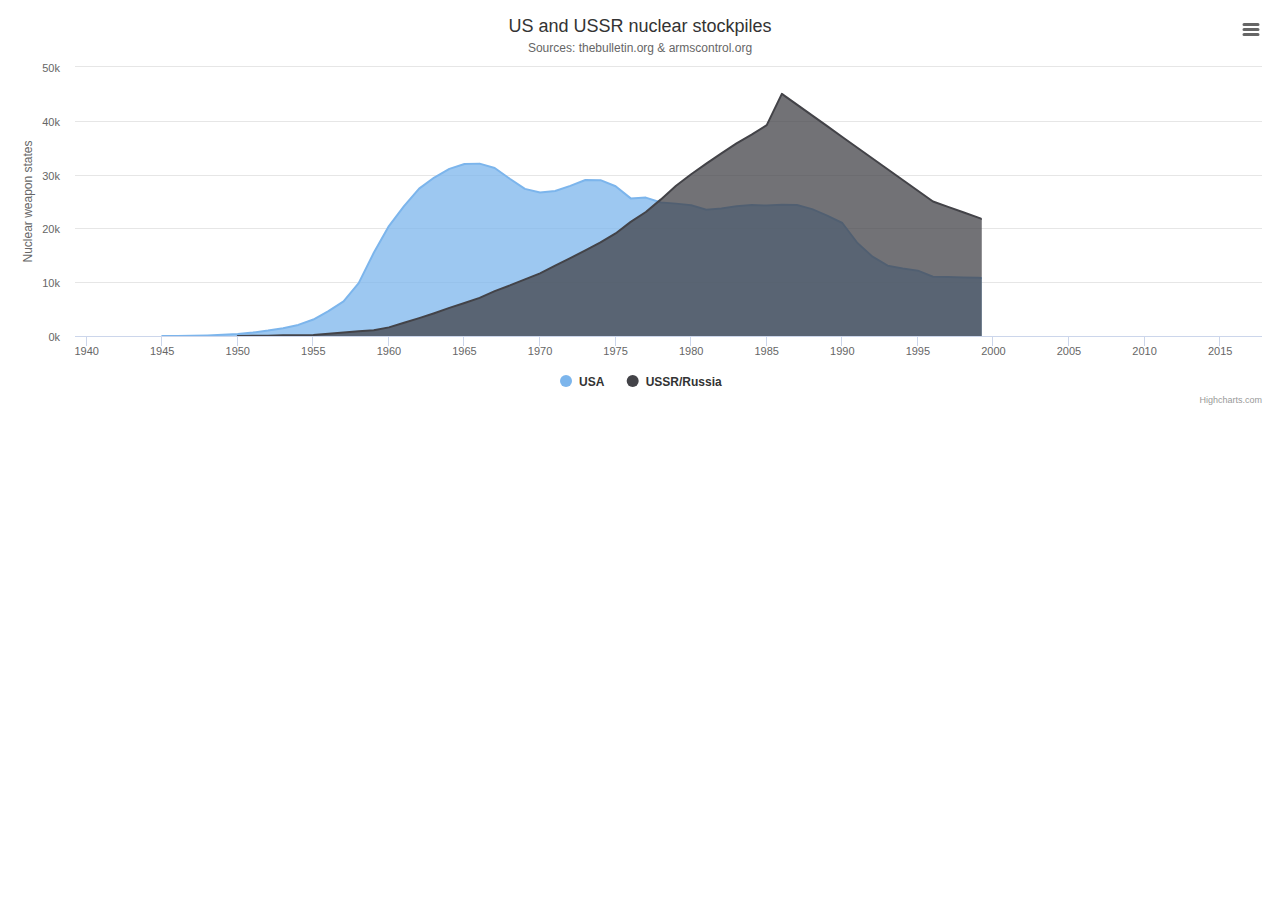
<file: static/Highcharts-6.1.0/Highcharts-6.1.0/examples/area-basic/index.htm>
<!DOCTYPE HTML>
<html>
	<head>
		<meta http-equiv="Content-Type" content="text/html; charset=utf-8">
		<meta name="viewport" content="width=device-width, initial-scale=1">
		<title>Highcharts Example</title>

		<style type="text/css">

		</style>
	</head>
	<body>
<script src="../../code/highcharts.js"></script>
<script src="../../code/modules/exporting.js"></script>
<script src="../../code/modules/export-data.js"></script>

<div id="container" style="min-width: 310px; height: 400px; margin: 0 auto"></div>



		<script type="text/javascript">

Highcharts.chart('container', {
    chart: {
        type: 'area'
    },
    title: {
        text: 'US and USSR nuclear stockpiles'
    },
    subtitle: {
        text: 'Sources: <a href="https://thebulletin.org/2006/july/global-nuclear-stockpiles-1945-2006">' +
            'thebulletin.org</a> &amp; <a href="https://www.armscontrol.org/factsheets/Nuclearweaponswhohaswhat">' +
            'armscontrol.org</a>'
    },
    xAxis: {
        allowDecimals: false,
        labels: {
            formatter: function () {
                return this.value; // clean, unformatted number for year
            }
        }
    },
    yAxis: {
        title: {
            text: 'Nuclear weapon states'
        },
        labels: {
            formatter: function () {
                return this.value / 1000 + 'k';
            }
        }
    },
    tooltip: {
        pointFormat: '{series.name} had stockpiled <b>{point.y:,.0f}</b><br/>warheads in {point.x}'
    },
    plotOptions: {
        area: {
            pointStart: 1940,
            marker: {
                enabled: false,
                symbol: 'circle',
                radius: 2,
                states: {
                    hover: {
                        enabled: true
                    }
                }
            }
        }
    },
    series: [{
        name: 'USA',
        data: [
            null, null, null, null, null, 6, 11, 32, 110, 235,
            369, 640, 1005, 1436, 2063, 3057, 4618, 6444, 9822, 15468,
            20434, 24126, 27387, 29459, 31056, 31982, 32040, 31233, 29224, 27342,
            26662, 26956, 27912, 28999, 28965, 27826, 25579, 25722, 24826, 24605,
            24304, 23464, 23708, 24099, 24357, 24237, 24401, 24344, 23586, 22380,
            21004, 17287, 14747, 13076, 12555, 12144, 11009, 10950, 10871, 10824,
            10577, 10527, 10475, 10421, 10358, 10295, 10104, 9914, 9620, 9326,
            5113, 5113, 4954, 4804, 4761, 4717, 4368, 4018
        ]
    }, {
        name: 'USSR/Russia',
        data: [null, null, null, null, null, null, null, null, null, null,
            5, 25, 50, 120, 150, 200, 426, 660, 869, 1060,
            1605, 2471, 3322, 4238, 5221, 6129, 7089, 8339, 9399, 10538,
            11643, 13092, 14478, 15915, 17385, 19055, 21205, 23044, 25393, 27935,
            30062, 32049, 33952, 35804, 37431, 39197, 45000, 43000, 41000, 39000,
            37000, 35000, 33000, 31000, 29000, 27000, 25000, 24000, 23000, 22000,
            21000, 20000, 19000, 18000, 18000, 17000, 16000, 15537, 14162, 12787,
            12600, 11400, 5500, 4512, 4502, 4502, 4500, 4500
        ]
    }]
});
		</script>
	</body>
</html>
</file>
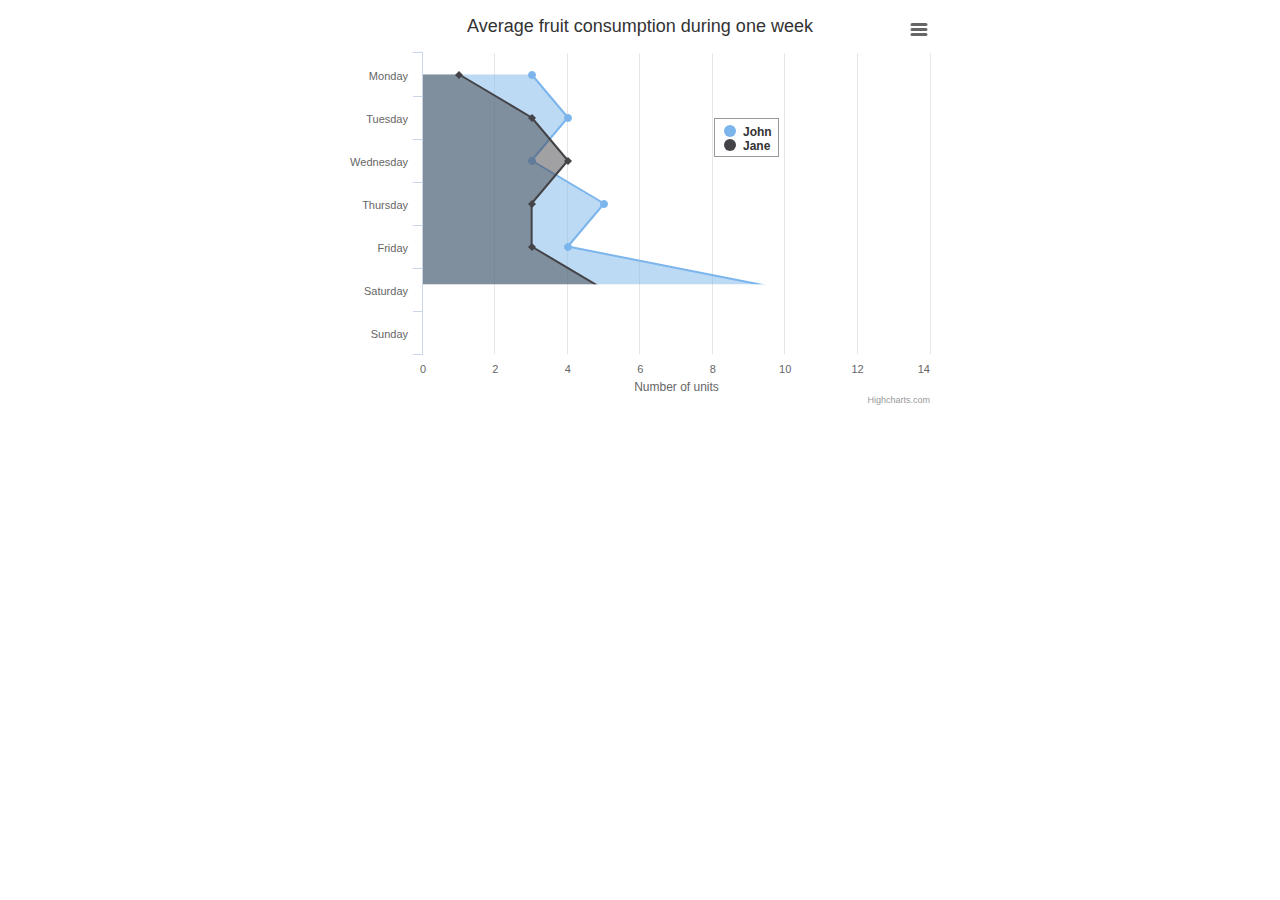
<file: static/Highcharts-6.1.0/Highcharts-6.1.0/examples/area-inverted/index.htm>
<!DOCTYPE HTML>
<html>
	<head>
		<meta http-equiv="Content-Type" content="text/html; charset=utf-8">
		<meta name="viewport" content="width=device-width, initial-scale=1">
		<title>Highcharts Example</title>

		<style type="text/css">

		</style>
	</head>
	<body>
<script src="../../code/highcharts.js"></script>
<script src="../../code/modules/exporting.js"></script>
<script src="../../code/modules/export-data.js"></script>

<div id="container" style="min-width: 310px; height: 400px; max-width: 600px; margin: 0 auto"></div>



		<script type="text/javascript">

Highcharts.chart('container', {
    chart: {
        type: 'area',
        inverted: true
    },
    title: {
        text: 'Average fruit consumption during one week'
    },
    subtitle: {
        style: {
            position: 'absolute',
            right: '0px',
            bottom: '10px'
        }
    },
    legend: {
        layout: 'vertical',
        align: 'right',
        verticalAlign: 'top',
        x: -150,
        y: 100,
        floating: true,
        borderWidth: 1,
        backgroundColor: (Highcharts.theme && Highcharts.theme.legendBackgroundColor) || '#FFFFFF'
    },
    xAxis: {
        categories: [
            'Monday',
            'Tuesday',
            'Wednesday',
            'Thursday',
            'Friday',
            'Saturday',
            'Sunday'
        ]
    },
    yAxis: {
        title: {
            text: 'Number of units'
        },
        allowDecimals: false,
        min: 0
    },
    plotOptions: {
        area: {
            fillOpacity: 0.5
        }
    },
    series: [{
        name: 'John',
        data: [3, 4, 3, 5, 4, 10, 12]
    }, {
        name: 'Jane',
        data: [1, 3, 4, 3, 3, 5, 4]
    }]
});
		</script>
	</body>
</html>
</file>
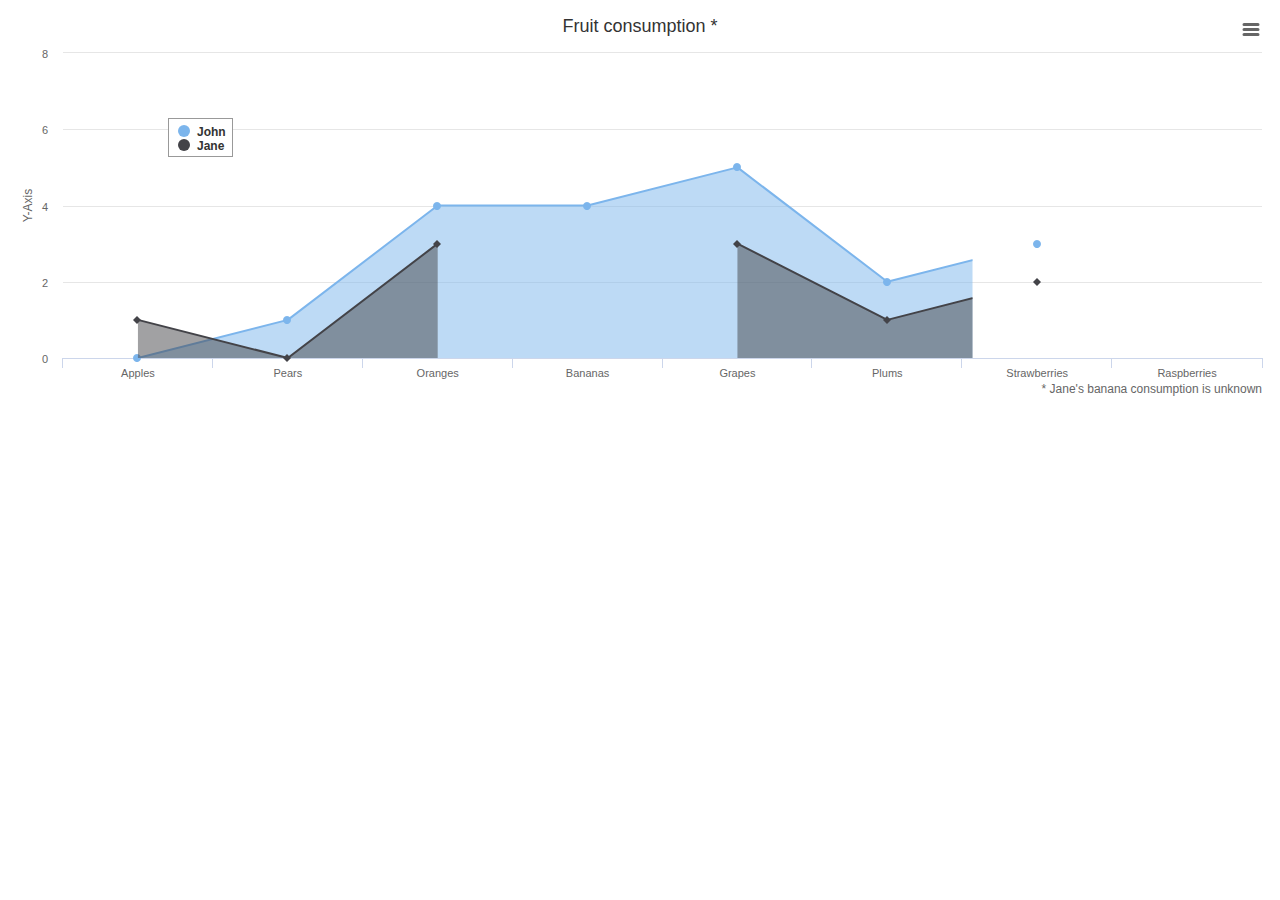
<file: static/Highcharts-6.1.0/Highcharts-6.1.0/examples/area-missing/index.htm>
<!DOCTYPE HTML>
<html>
	<head>
		<meta http-equiv="Content-Type" content="text/html; charset=utf-8">
		<meta name="viewport" content="width=device-width, initial-scale=1">
		<title>Highcharts Example</title>

		<style type="text/css">

		</style>
	</head>
	<body>
<script src="../../code/highcharts.js"></script>
<script src="../../code/modules/exporting.js"></script>
<script src="../../code/modules/export-data.js"></script>

<div id="container" style="min-width: 310px; height: 400px; margin: 0 auto"></div>



		<script type="text/javascript">

Highcharts.chart('container', {
    chart: {
        type: 'area',
        spacingBottom: 30
    },
    title: {
        text: 'Fruit consumption *'
    },
    subtitle: {
        text: '* Jane\'s banana consumption is unknown',
        floating: true,
        align: 'right',
        verticalAlign: 'bottom',
        y: 15
    },
    legend: {
        layout: 'vertical',
        align: 'left',
        verticalAlign: 'top',
        x: 150,
        y: 100,
        floating: true,
        borderWidth: 1,
        backgroundColor: (Highcharts.theme && Highcharts.theme.legendBackgroundColor) || '#FFFFFF'
    },
    xAxis: {
        categories: ['Apples', 'Pears', 'Oranges', 'Bananas', 'Grapes', 'Plums', 'Strawberries', 'Raspberries']
    },
    yAxis: {
        title: {
            text: 'Y-Axis'
        },
        labels: {
            formatter: function () {
                return this.value;
            }
        }
    },
    tooltip: {
        formatter: function () {
            return '<b>' + this.series.name + '</b><br/>' +
                this.x + ': ' + this.y;
        }
    },
    plotOptions: {
        area: {
            fillOpacity: 0.5
        }
    },
    credits: {
        enabled: false
    },
    series: [{
        name: 'John',
        data: [0, 1, 4, 4, 5, 2, 3, 7]
    }, {
        name: 'Jane',
        data: [1, 0, 3, null, 3, 1, 2, 1]
    }]
});
		</script>
	</body>
</html>
</file>
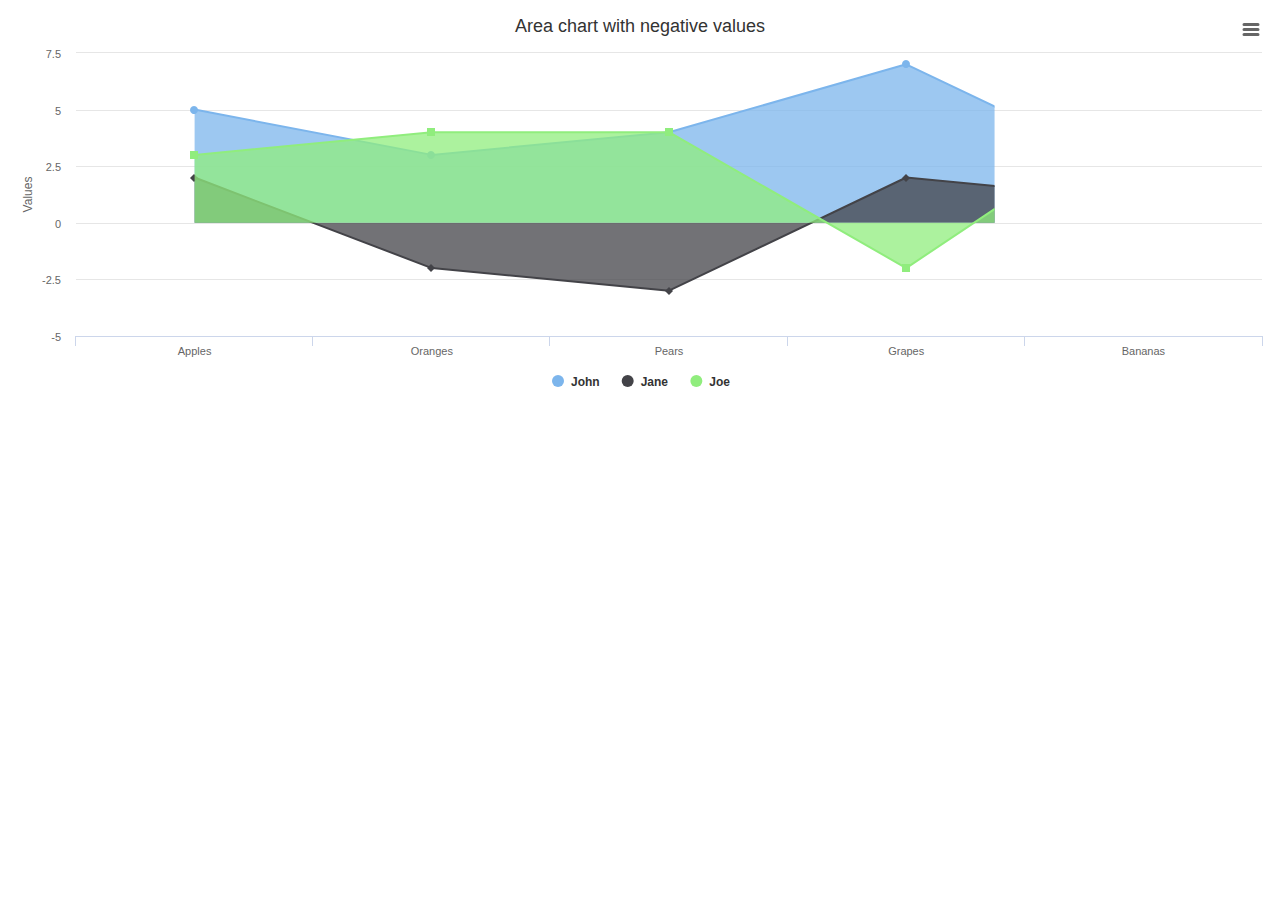
<file: static/Highcharts-6.1.0/Highcharts-6.1.0/examples/area-negative/index.htm>
<!DOCTYPE HTML>
<html>
	<head>
		<meta http-equiv="Content-Type" content="text/html; charset=utf-8">
		<meta name="viewport" content="width=device-width, initial-scale=1">
		<title>Highcharts Example</title>

		<style type="text/css">

		</style>
	</head>
	<body>
<script src="../../code/highcharts.js"></script>
<script src="../../code/modules/exporting.js"></script>
<script src="../../code/modules/export-data.js"></script>

<div id="container" style="min-width: 310px; height: 400px; margin: 0 auto"></div>



		<script type="text/javascript">

Highcharts.chart('container', {
    chart: {
        type: 'area'
    },
    title: {
        text: 'Area chart with negative values'
    },
    xAxis: {
        categories: ['Apples', 'Oranges', 'Pears', 'Grapes', 'Bananas']
    },
    credits: {
        enabled: false
    },
    series: [{
        name: 'John',
        data: [5, 3, 4, 7, 2]
    }, {
        name: 'Jane',
        data: [2, -2, -3, 2, 1]
    }, {
        name: 'Joe',
        data: [3, 4, 4, -2, 5]
    }]
});
		</script>
	</body>
</html>
</file>
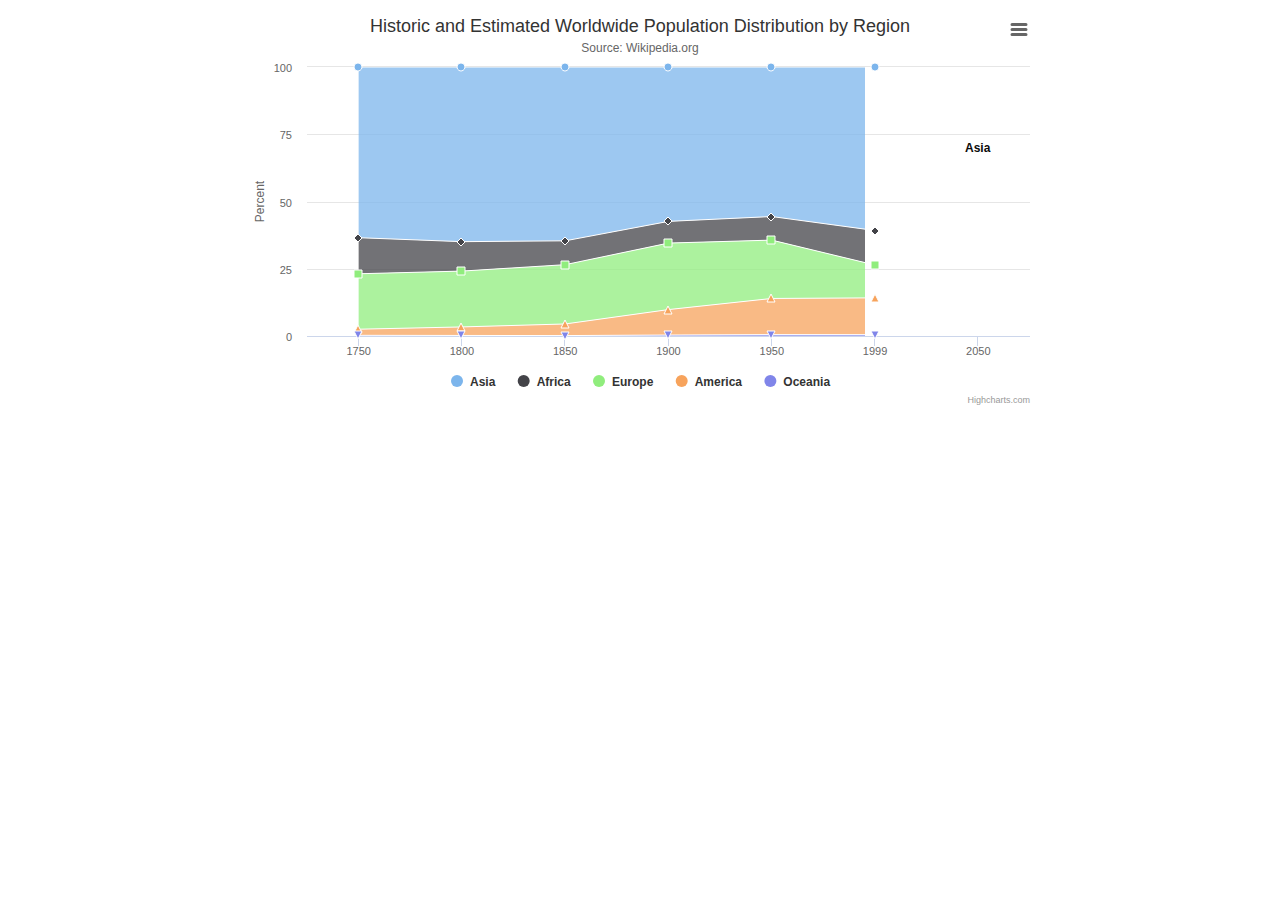
<file: static/Highcharts-6.1.0/Highcharts-6.1.0/examples/area-stacked-percent/index.htm>
<!DOCTYPE HTML>
<html>
	<head>
		<meta http-equiv="Content-Type" content="text/html; charset=utf-8">
		<meta name="viewport" content="width=device-width, initial-scale=1">
		<title>Highcharts Example</title>

		<style type="text/css">

		</style>
	</head>
	<body>
<script src="../../code/highcharts.js"></script>
<script src="../../code/modules/series-label.js"></script>
<script src="../../code/modules/exporting.js"></script>
<script src="../../code/modules/export-data.js"></script>

<div id="container" style="min-width: 310px; height: 400px; max-width: 800px; margin: 0 auto"></div>



		<script type="text/javascript">

Highcharts.chart('container', {
    chart: {
        type: 'area'
    },
    title: {
        text: 'Historic and Estimated Worldwide Population Distribution by Region'
    },
    subtitle: {
        text: 'Source: Wikipedia.org'
    },
    xAxis: {
        categories: ['1750', '1800', '1850', '1900', '1950', '1999', '2050'],
        tickmarkPlacement: 'on',
        title: {
            enabled: false
        }
    },
    yAxis: {
        title: {
            text: 'Percent'
        }
    },
    tooltip: {
        pointFormat: '<span style="color:{series.color}">{series.name}</span>: <b>{point.percentage:.1f}%</b> ({point.y:,.0f} millions)<br/>',
        split: true
    },
    plotOptions: {
        area: {
            stacking: 'percent',
            lineColor: '#ffffff',
            lineWidth: 1,
            marker: {
                lineWidth: 1,
                lineColor: '#ffffff'
            }
        }
    },
    series: [{
        name: 'Asia',
        data: [502, 635, 809, 947, 1402, 3634, 5268]
    }, {
        name: 'Africa',
        data: [106, 107, 111, 133, 221, 767, 1766]
    }, {
        name: 'Europe',
        data: [163, 203, 276, 408, 547, 729, 628]
    }, {
        name: 'America',
        data: [18, 31, 54, 156, 339, 818, 1201]
    }, {
        name: 'Oceania',
        data: [2, 2, 2, 6, 13, 30, 46]
    }]
});
		</script>
	</body>
</html>
</file>
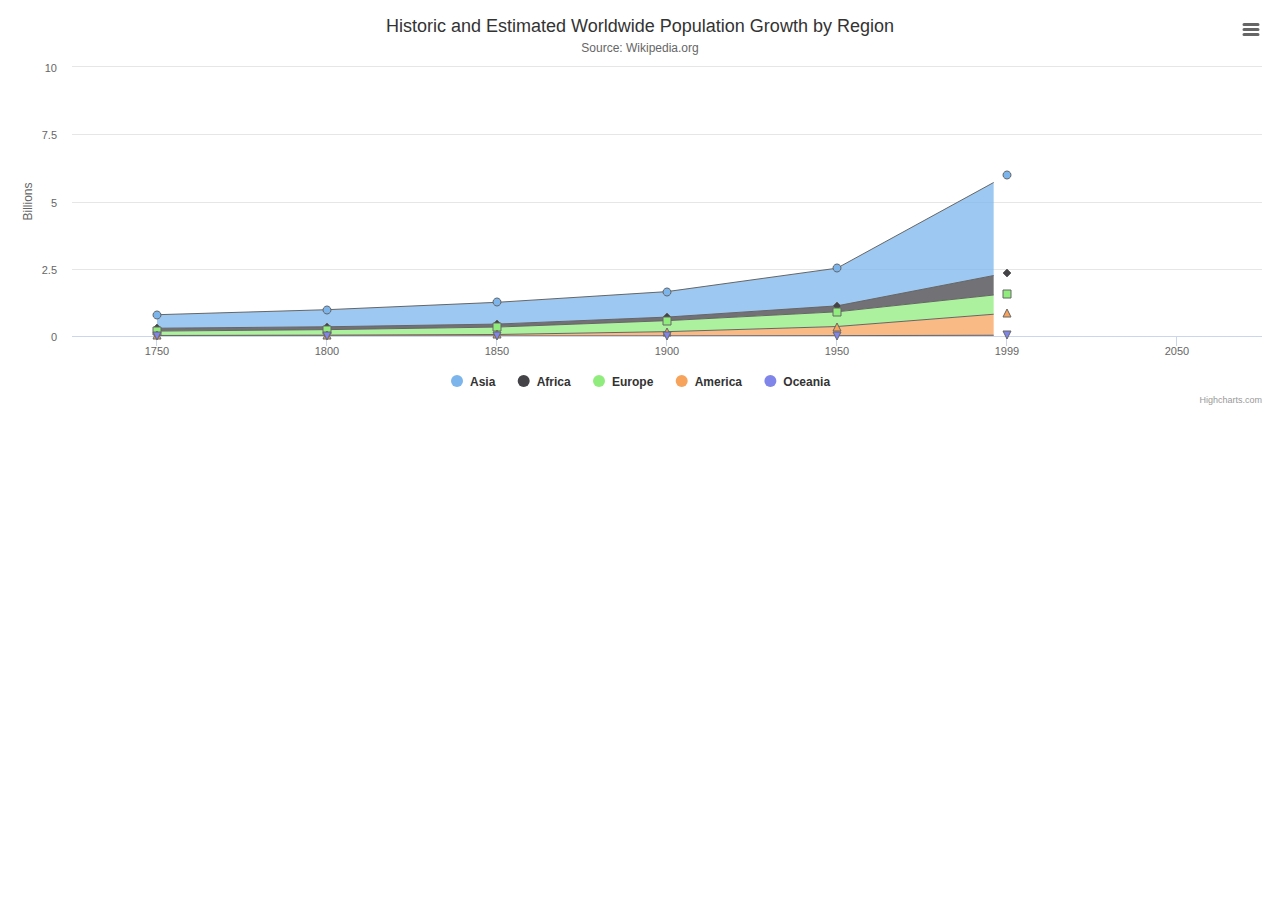
<file: static/Highcharts-6.1.0/Highcharts-6.1.0/examples/area-stacked/index.htm>
<!DOCTYPE HTML>
<html>
	<head>
		<meta http-equiv="Content-Type" content="text/html; charset=utf-8">
		<meta name="viewport" content="width=device-width, initial-scale=1">
		<title>Highcharts Example</title>

		<style type="text/css">

		</style>
	</head>
	<body>
<script src="../../code/highcharts.js"></script>
<script src="../../code/modules/exporting.js"></script>

<div id="container" style="min-width: 310px; height: 400px; margin: 0 auto"></div>



		<script type="text/javascript">

Highcharts.chart('container', {
    chart: {
        type: 'area'
    },
    title: {
        text: 'Historic and Estimated Worldwide Population Growth by Region'
    },
    subtitle: {
        text: 'Source: Wikipedia.org'
    },
    xAxis: {
        categories: ['1750', '1800', '1850', '1900', '1950', '1999', '2050'],
        tickmarkPlacement: 'on',
        title: {
            enabled: false
        }
    },
    yAxis: {
        title: {
            text: 'Billions'
        },
        labels: {
            formatter: function () {
                return this.value / 1000;
            }
        }
    },
    tooltip: {
        split: true,
        valueSuffix: ' millions'
    },
    plotOptions: {
        area: {
            stacking: 'normal',
            lineColor: '#666666',
            lineWidth: 1,
            marker: {
                lineWidth: 1,
                lineColor: '#666666'
            }
        }
    },
    series: [{
        name: 'Asia',
        data: [502, 635, 809, 947, 1402, 3634, 5268]
    }, {
        name: 'Africa',
        data: [106, 107, 111, 133, 221, 767, 1766]
    }, {
        name: 'Europe',
        data: [163, 203, 276, 408, 547, 729, 628]
    }, {
        name: 'America',
        data: [18, 31, 54, 156, 339, 818, 1201]
    }, {
        name: 'Oceania',
        data: [2, 2, 2, 6, 13, 30, 46]
    }]
});
		</script>
	</body>
</html>
</file>
